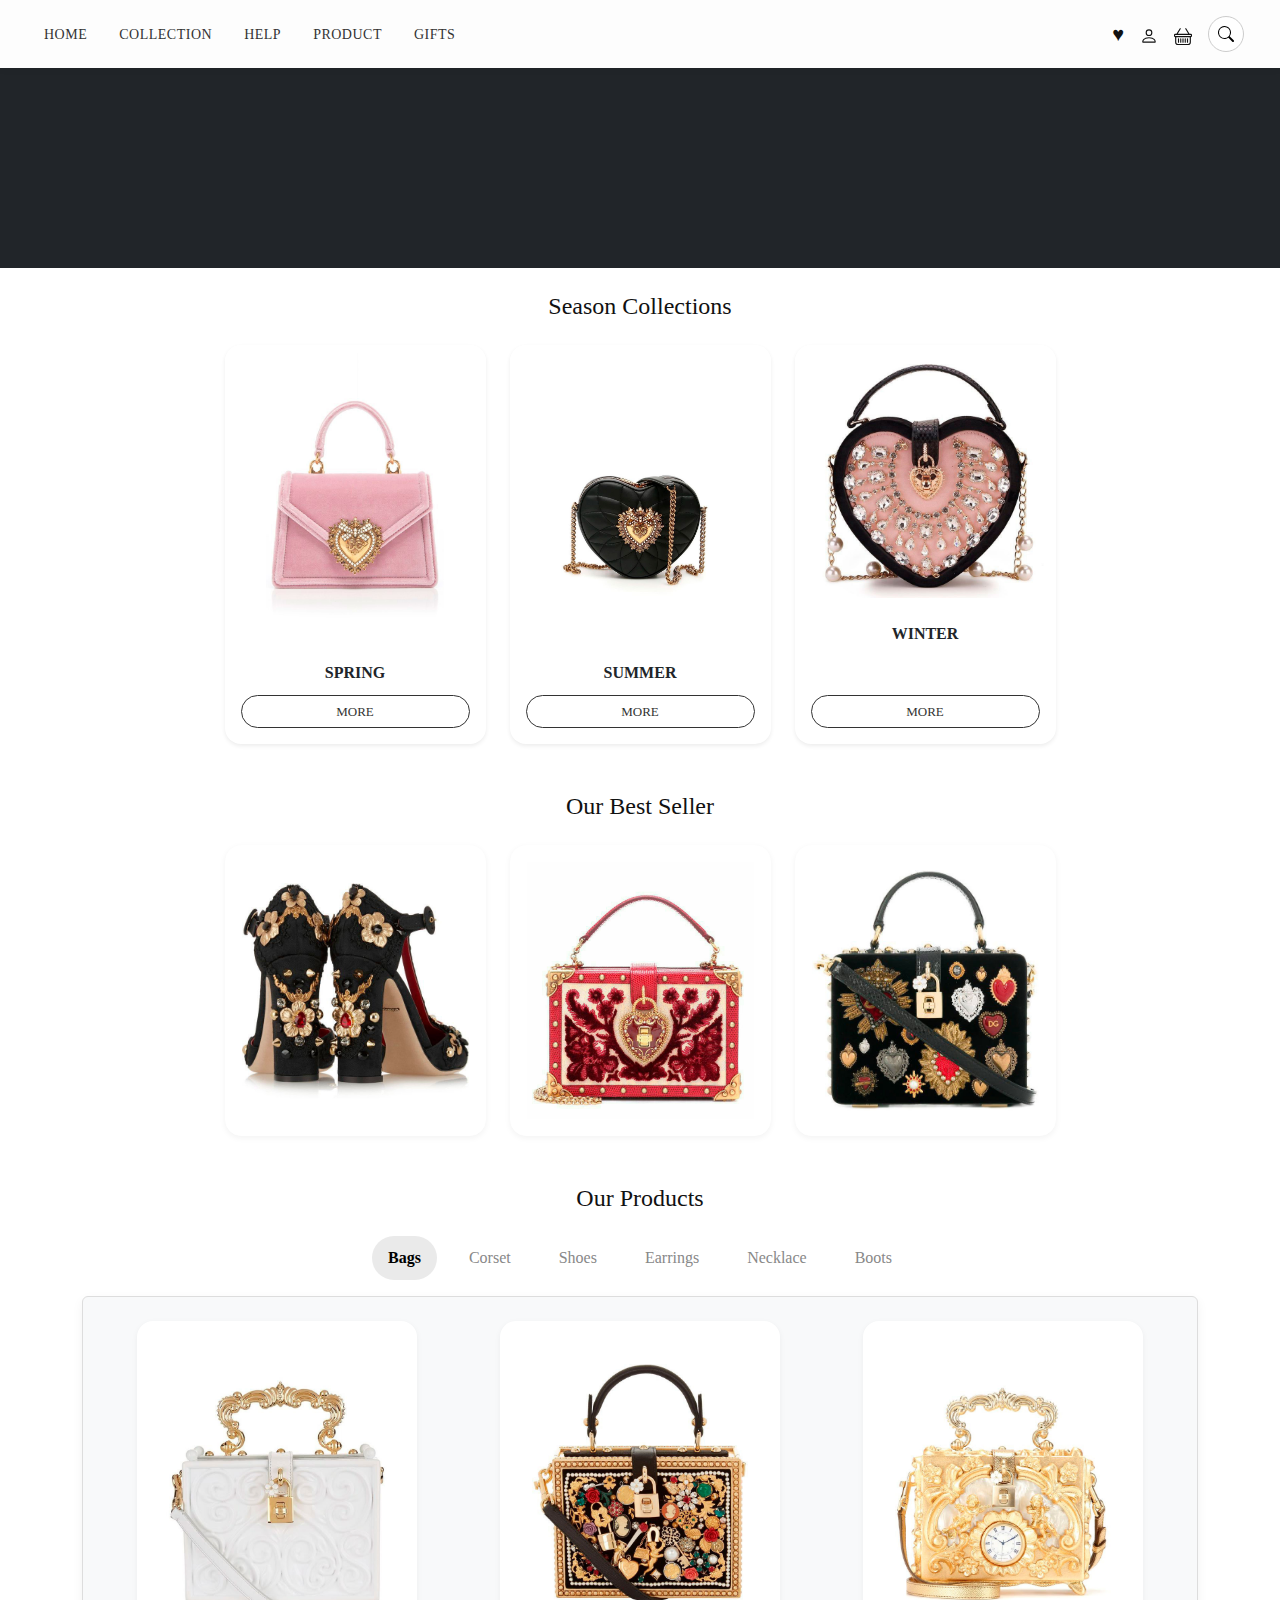
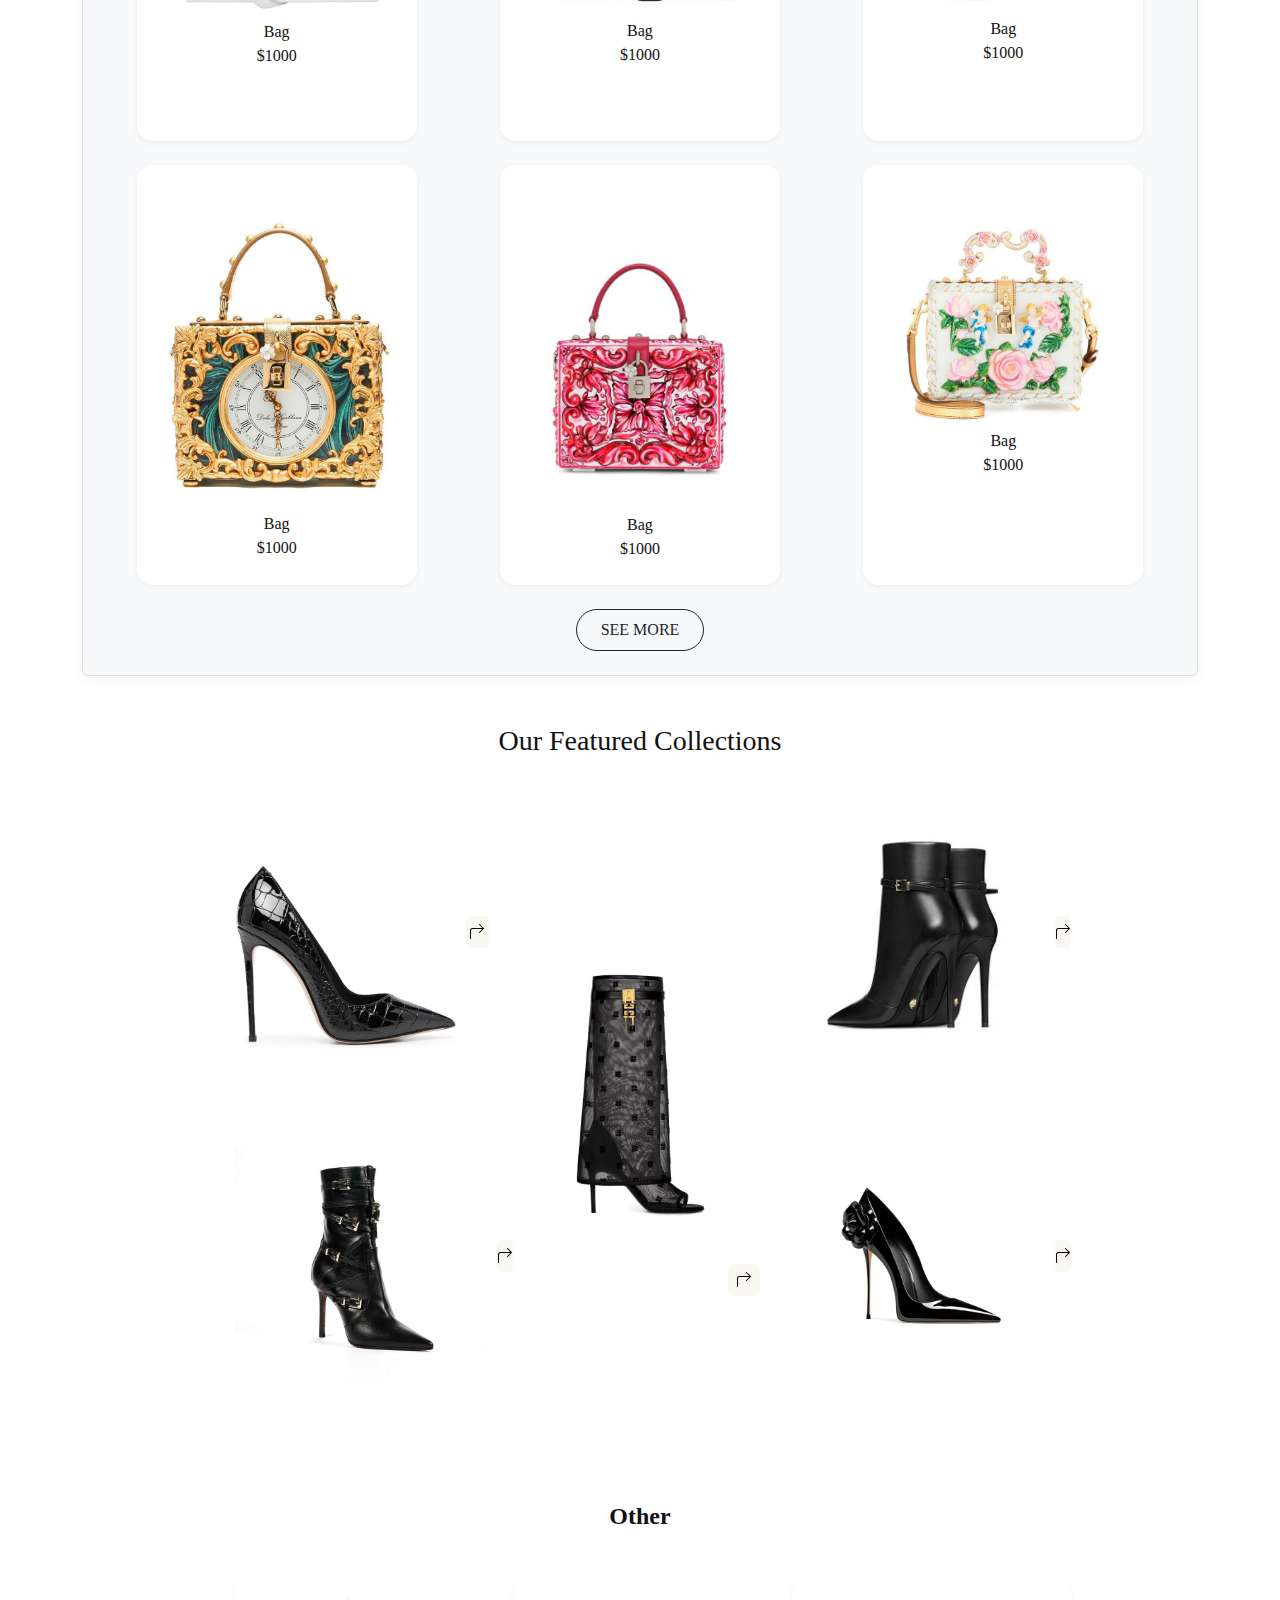
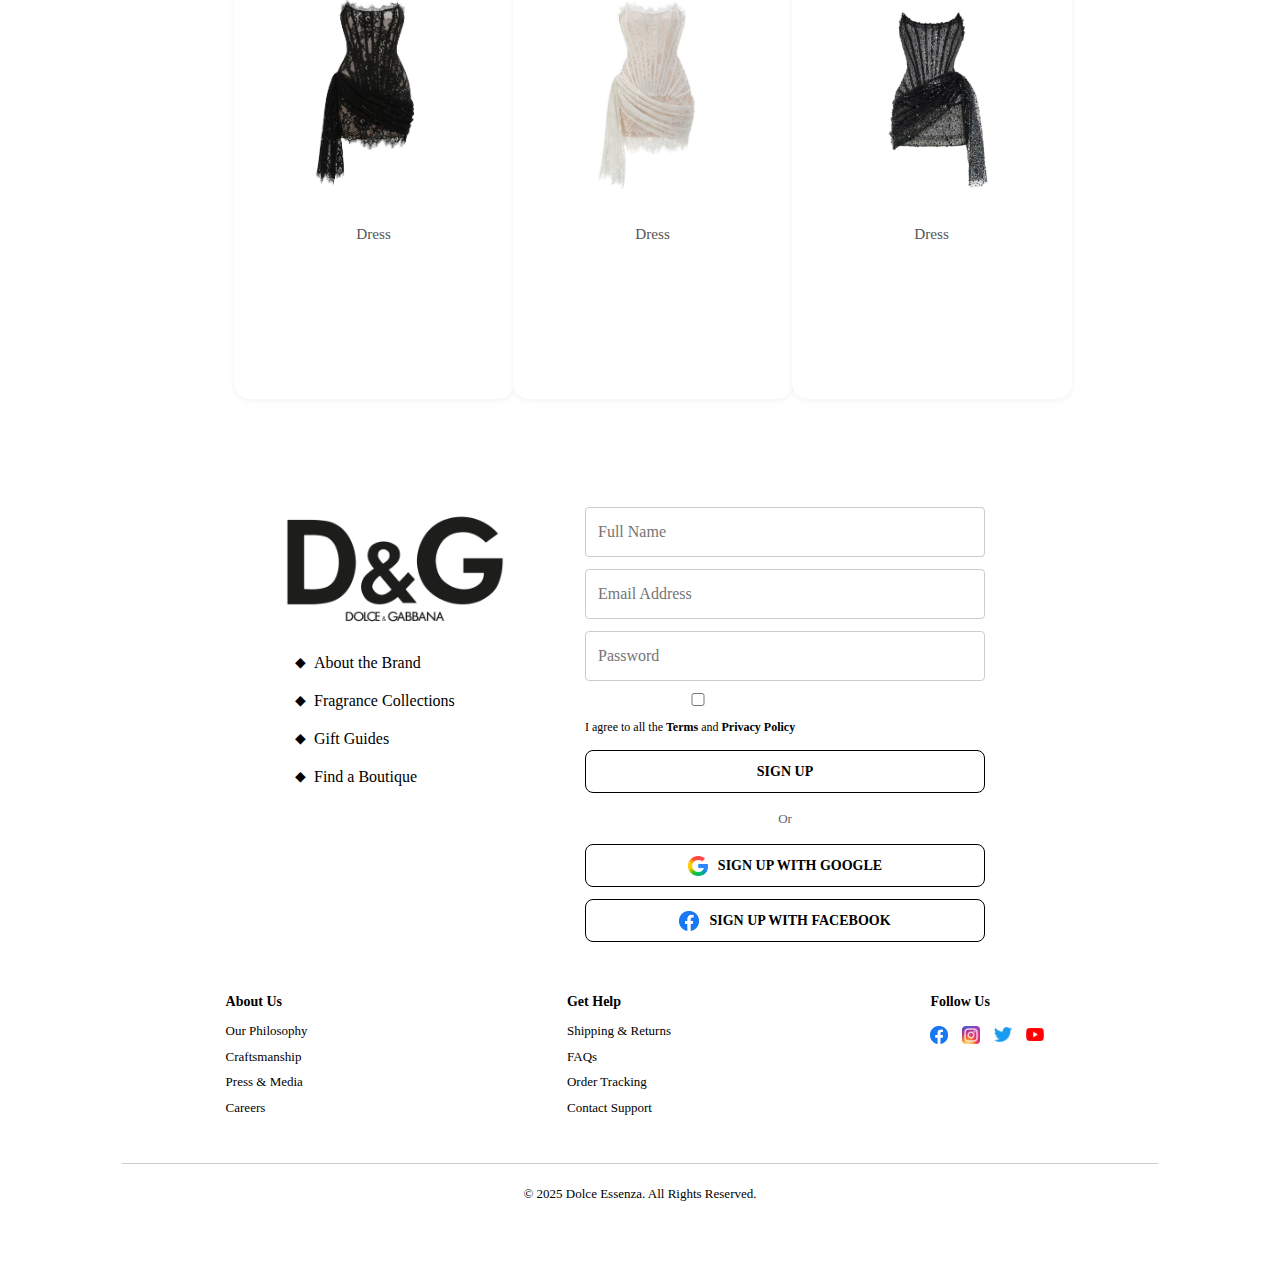
<file: index.html>
<!DOCTYPE html>
<html lang="en">
<head>
  <meta charset="UTF-8">
  <meta name="viewport" content="width=device-width, initial-scale=1.0">
  <title>Fashion Web</title>
  <link href="https://cdn.jsdelivr.net/npm/bootstrap@5.3.3/dist/css/bootstrap.min.css" rel="stylesheet">
   <link rel="stylesheet" href="styles\estilos.css" />
   <style>
    .footer-logo-img {
  width: 220px; /* Ajustalo según el diseño */
  display: block;
  margin-left: -10px; /* leve desplazamiento a la izquierda */
  
.product-card {
  width: 100%;
  max-width: 100%;
  text-align: center;
  background-color: yellow; /* solo para probar */
  padding: 10px;
  border-radius: 10px;
}

.product-card img {
  width: 100%;
  height: auto;
  object-fit: cover;
  display: block;
  margin: 0 auto;
}



}

   </style>
</head>
<body>
<nav class="navbar navbar-expand-lg elegant-navbar px-4 py-3">
  <div class="container-fluid">
    <a class="navbar-brand d-lg-none fw-bold text-dark" href="#">GIFTS</a>

    <button class="navbar-toggler" type="button" data-bs-toggle="collapse" data-bs-target="#mainNavbar" aria-controls="mainNavbar" aria-expanded="false" aria-label="Toggle navigation">
      <span class="navbar-toggler-icon"></span>
    </button>

    <div class="collapse navbar-collapse justify-content-between" id="mainNavbar">
      <!-- Enlaces de navegación -->
    <ul class="navbar-nav gap-3">
  <li class="nav-item">
    <a class="nav-link nav-item-link" href="index.html">HOME</a>
  </li>
  <li class="nav-item">
    <a class="nav-link nav-item-link" href="carrusel.html">COLLECTION</a>
  </li>
  <li class="nav-item">
    <a class="nav-link nav-item-link" href="contacto.html">HELP</a>
  </li>
  <li class="nav-item">
    <a class="nav-link nav-item-link" href="singleproduct.html">PRODUCT</a>
  </li>
  <li class="nav-item">
    <a class="nav-link nav-item-link" href="#">GIFTS</a>
  </li>
</ul>
      <!-- Íconos -->
      <div class="d-flex align-items-center gap-3 fs-5">
        <span>♥</span>
        <span>
          <svg xmlns="http://www.w3.org/2000/svg" width="18" height="18" fill="currentColor" class="bi bi-person" viewBox="0 0 16 16">
            <path d="M8 8a3 3 0 1 0 0-6 3 3 0 0 0 0 6m2-3a2 2 0 1 1-4 0 2 2 0 0 1 4 0m4 8c0 1-1 1-1 1H3s-1 0-1-1 1-4 6-4 6 3 6 4m-1-.004c-.001-.246-.154-.986-.832-1.664C11.516 10.68 10.289 10 8 10s-3.516.68-4.168 1.332c-.678.678-.83 1.418-.832 1.664z"/>
          </svg>
        </span>
        <span>
          <svg xmlns="http://www.w3.org/2000/svg" width="18" height="18" fill="currentColor" class="bi bi-basket" viewBox="0 0 16 16">
            <path d="M5.757 1.071a.5.5 0 0 1 .172.686L3.383 6h9.234L10.07 1.757a.5.5 0 1 1 .858-.514L13.783 6H15a1 1 0 0 1 1 1v1a1 1 0 0 1-1 1v4.5a2.5 2.5 0 0 1-2.5 2.5h-9A2.5 2.5 0 0 1 1 13.5V9a1 1 0 0 1-1-1V7a1 1 0 0 1 1-1h1.217L5.07 1.243a.5.5 0 0 1 .686-.172zM2 9v4.5A1.5 1.5 0 0 0 3.5 15h9a1.5 1.5 0 0 0 1.5-1.5V9zM1 7v1h14V7zm3 3a.5.5 0 0 1 .5.5v3a.5.5 0 0 1-1 0v-3A.5.5 0 0 1 4 10m2 0a.5.5 0 0 1 .5.5v3a.5.5 0 0 1-1 0v-3A.5.5 0 0 1 6 10m2 0a.5.5 0 0 1 .5.5v3a.5.5 0 0 1-1 0v-3A.5.5 0 0 1 8 10m2 0a.5.5 0 0 1 .5.5v3a.5.5 0 0 1-1 0v-3a.5.5 0 0 1 .5-.5m2 0a.5.5 0 0 1 .5.5v3a.5.5 0 0 1-1 0v-3a.5.5 0 0 1 .5-.5"/>
          </svg>
        </span>

        <!-- Buscador animado (NO SE TOCA) -->
        <div class="search-container d-flex align-items-center">
          <input type="text" class="search-input" placeholder="Search" />
          <span class="search-icon">
            <svg xmlns="http://www.w3.org/2000/svg" width="16" height="16" fill="currentColor"
              class="bi bi-search" viewBox="0 0 16 16">
              <path
                d="M11.742 10.344a6.5 6.5 0 1 0-1.397 1.398h-.001q.044.06.098.115l3.85 3.85a1 1 0 0 0 1.415-1.414l-3.85-3.85a1 1 0 0 0-.115-.1zM12 6.5a5.5 5.5 0 1 1-11 0 5.5 5.5 0 0 1 11 0" />
            </svg>
          </span>
        </div>
      </div>
    </div>
  </div>
</nav>

  <div class="bg-dark" style="height:200px;"></div>

 <section class="container py-4">
  <h4 class="section-title text-center mb-4">Season Collections</h4>
  <div class="row justify-content-center">
    <div class="col-10 col-sm-6 col-md-4 col-lg-3 d-flex">
      <div class="card text-center shadow-sm border-0 h-100 w-100">
        <img src="img-home/1.jpg" class="card-img-top fixed-img" alt="Spring">
        <div class="card-body d-flex flex-column justify-content-between">
          <p class="card-title fw-bold">SPRING</p>
          <button class="btn btn-outline-dark btn-sm">MORE</button>
        </div>
      </div>
    </div>
    <div class="col-10 col-sm-6 col-md-4 col-lg-3 d-flex">
      <div class="card text-center shadow-sm border-0 h-100 w-100">
        <img src="img-home/2.jpg" class="card-img-top fixed-img" alt="Summer">
        <div class="card-body d-flex flex-column justify-content-between">
          <p class="card-title fw-bold">SUMMER</p>
          <button class="btn btn-outline-dark btn-sm">MORE</button>
        </div>
      </div>
    </div>
    <div class="col-10 col-sm-6 col-md-4 col-lg-3 d-flex">
      <div class="card text-center shadow-sm border-0 h-100 w-100">
        <img src="img-home/3.jpg" class="card-img-top fixed-img" alt="Winter">
        <div class="card-body d-flex flex-column justify-content-between">
          <p class="card-title fw-bold">WINTER</p>
          <button class="btn btn-outline-dark btn-sm">MORE</button>
        </div>
      </div>
    </div>
  </div>
</section>

<section class="container py-4">
  <h4 class="section-title text-center mb-4">Our Best Seller</h4>
  <div class="row justify-content-center">
    <div class="col-10 col-sm-6 col-md-4 col-lg-3 d-flex">
      <div class="card best-seller-card w-100 text-center">
        <img src="img-home\4.jpg" alt="Producto 1" class="best-img" />
      </div>
    </div>
    <div class="col-10 col-sm-6 col-md-4 col-lg-3 d-flex">
      <div class="card best-seller-card w-100 text-center">
        <img src="img-home\5.jpg" alt="Producto 2" class="best-img" />
      </div>
    </div>
    <div class="col-10 col-sm-6 col-md-4 col-lg-3 d-flex">
      <div class="card best-seller-card w-100 text-center">
        <img src="img-home\6.jpg" alt="Producto 3" class="best-img" />
      </div>
    </div>
  </div>
</section>





<section class="container py-4">
  <h4 class="section-title text-center mb-4">Our Products</h4>

  <!-- Tabs -->
  <ul class="nav nav-tabs justify-content-center" id="myTab" role="tablist">
    <li class="nav-item" role="presentation">
      <button class="nav-link active" id="top-tab" data-bs-toggle="tab" data-bs-target="#top" type="button" role="tab">Bags</button>
    </li>
    <li class="nav-item" role="presentation">
      <button class="nav-link" data-bs-toggle="tab" data-bs-target="#bottom" type="button" role="tab">Corset</button>
    </li>
    <li class="nav-item" role="presentation">
      <button class="nav-link" data-bs-toggle="tab" data-bs-target="#dress" type="button" role="tab">Shoes</button>
    </li>
    <li class="nav-item" role="presentation">
      <button class="nav-link" data-bs-toggle="tab" data-bs-target="#set" type="button" role="tab">Earrings</button>
    </li>
    <li class="nav-item" role="presentation">
      <button class="nav-link" data-bs-toggle="tab" data-bs-target="#knit" type="button" role="tab">Necklace</button>
    </li>
    <li class="nav-item" role="presentation">
      <button class="nav-link" data-bs-toggle="tab" data-bs-target="#outer" type="button" role="tab">Boots</button>
    </li>
  </ul>



  <!-- Tab content -->
  <div class="tab-content py-4 bg-light rounded">

    <!-- Template para cada categoría -->
    <div class="tab-pane fade show active" id="top" role="tabpanel">
      <div class="row row-cols-1 row-cols-md-2 row-cols-lg-3 g-4">

       
        <!-- 6 product cards -->
        <div class="col">
          <div class="product-card">
            
            <img src="img-home\9.jpg" alt="">
            <p class="learn">Bag<br>$1000</p>
          
        </div>
      </div>
        <div class="col">
          <div class="product-card">
           
            <img src="img-home\8.jpg" alt="">
            <p class="learn">Bag<br>$1000</p>
          </div>
          
        </div>
        <div class="col">
          <div class="product-card">
           
            <img src="img-home\10.jpg" alt="">
            <p class="learn">Bag<br>$1000</p>
          </div>
          
        </div>
        <div class="col">
          <div class="product-card">
             
            <img src="img-home\11.jpg" alt="">
            <p class="learn">Bag<br>$1000</p>
          
          </div>
        </div>
        <div class="col">
          <div class="product-card">
            
            <img src="img-home\12.jpg" alt="">
            <p class="learn">Bag<br>$1000</p>
          
          </div>
        </div>
        <div class="col">
          <div class="product-card">
            
            <img src="img-home\13.jpg" alt="">
            <p class="learn">Bag<br>$1000</p>
          </div>
          
        </div>
      </div>
          
    <div class="text-center mt-4">
      <button class="btn btn-outline-dark rounded-pill px-4 py-2">SEE MORE</button>
    </div>

    </div>

    <div class="tab-pane fade" id="bottom" role="tabpanel">
      <div class="row row-cols-1 row-cols-md-2 row-cols-lg-3 g-4">

        <div class="col">
          <div class="product-card">
            <img src="img-home\14.jpg" alt="">
            <p class="learn">Corset<br>$1000</p>
          </div>
        </div>
        <div class="col">
          <div class="product-card">
            <img src="img-home\15.jpg" alt="">
            <p class="learn">Corset<br>$1000</p>
          </div>
        </div>
        <div class="col">
          <div class="product-card">
            <img src="img-home\16.jpg" alt="">
            <p class="learn">Corset<br>$1000</p>
          </div>
        </div>
        <div class="col">
          <div class="product-card">
            <img src="img-home\17.jpg" alt="">
            <p class="learn">Corset<br>$1000</p>
          </div>
        </div>
        <div class="col">
          <div class="product-card">
            <img src="img-home\18.jpg" alt="">
            <p class="learn">Corset<br>$1000</p>
          </div>
        </div>
        <div class="col"><div class="product-card">
          <img src="img-home\19.jpg" alt="">
          <p class="learn">Corset<br>$1000</p>
        </div>
      </div>
      </div>
         
    <div class="text-center mt-4">
      <button class="btn btn-outline-dark rounded-pill px-4 py-2">SEE MORE</button>
    </div>

    </div>

    <div class="tab-pane fade" id="dress" role="tabpanel">
      <div class="row row-cols-1 row-cols-md-2 row-cols-lg-3 g-4">

        <div class="col">
          <div class="product-card">
            <img src="img-home\20.jpg" alt="">
            <p class="learn">Shoes<br>$1000</p>
          </div>
        </div>
        <div class="col">
          <div class="product-card">
            <img src="img-home\21.jpg" alt="">
            <p class="learn">Shoes<br>$1000</p>
          </div>
        </div>
        <div class="col">
          <div class="product-card">
            <img src="img-home\22.jpg" alt="">
            <p class="learn">Shoes<br>$1000</p>
          </div>
        </div>
        <div class="col">
          <div class="product-card">
            <img src="img-home\23.jpg" alt="">
            <p class="learn">Shoes<br>$1000</p>
          </div>
        </div>
        <div class="col"><div class="product-card">
          <img src="img-home\24.jpg" alt="">
          <p class="learn">Shoes<br>$1000</p>
        </div>
      </div>
        <div class="col">
          <div class="product-card">
            <img src="img-home\25.jpg" alt="">
            <p class="learn">Shoes<br>$1000</p>
          </div>
        </div>
      </div>
         
    <div class="text-center mt-4">
      <button class="btn btn-outline-dark rounded-pill px-4 py-2">SEE MORE</button>
    </div>

    </div>


    <div class="tab-pane fade" id="set" role="tabpanel">
      <div class="row row-cols-1 row-cols-md-2 row-cols-lg-3 g-4">

        <div class="col">
          <div class="product-card">
            <img src="img-home\26.jpg" alt="">
            <p class="learn">Earrings<br>$1000</p>
          </div>
        </div>
        <div class="col">
          <div class="product-card">
            <img src="img-home\27.jpg" alt="">
            <p class="learn">Earrings<br>$000</p>
          </div>
        </div>
        <div class="col">
          <div class="product-card">
            <img src="img-home\28.jpg" alt="">
            <p class="learn">Earrings<br>$000</p>
          </div>
        </div>
        <div class="col">
          <div class="product-card">
            <img src="img-home\29.jpg" alt="">
            <p class="learn">Earrings<br>$000</p>
          </div>
        </div>
        <div class="col">
          <div class="product-card">
            <img src="img-home\30.jpg" alt="">
            <p class="learn">Earrings<br>$000</p>
          </div>
        </div>
        <div class="col">
          <div class="product-card">
            <img src="img-home\31.jpg" alt="">
            <p class="learn">Earrings<br>$000</p>
          </div>
        </div>
      </div>
         
    <div class="text-center mt-4">
      <button class="btn btn-outline-dark rounded-pill px-4 py-2">SEE MORE</button>
    </div>

    </div>

    <div class="tab-pane fade" id="knit" role="tabpanel">
      <div class="row row-cols-1 row-cols-md-2 row-cols-lg-3 g-4">
        <div class="col">
          <div class="product-card">
            <img src="img-home\32.jpg" alt="">
            <p class="learn">Necklace<br>$1000</p>
          </div>
        </div>
        <div class="col">
          <div class="product-card">
            <img src="img-home\33.jpg" alt="">
            <p class="learn">Necklace<br>$1000</p>
          </div>
        </div>
        <div class="col">
          <div class="product-card">
            <img src="img-home\34.jpg" alt="">
            <p class="learn">Necklace<br>$1000</p>
          </div>
        </div>
        <div class="col">
          <div class="product-card">
            <img src="img-home\35.jpg" alt="">
            <p class="learn">Necklace<br>$1000</p>
          </div>
        </div>
        <div class="col">
          <div class="product-card">
            <img src="img-home\36.jpg" alt="">
            <p class="learn">Necklace<br>$1000</p>
          </div>
        </div>
        <div class="col">
          <div class="product-card">
            <img src="img-home\37.jpg" alt="">
            <p class="learn">Necklace<br>$1000</p>
          </div>
        </div>
      </div>
         
    <div class="text-center mt-4">
      <button class="btn btn-outline-dark rounded-pill px-4 py-2">SEE MORE</button>
    </div>

    </div>

    <div class="tab-pane fade" id="outer" role="tabpanel">
      <div class="row row-cols-1 row-cols-md-2 row-cols-lg-3 g-4">

        <div class="col">
          <div class="product-card">
            <img src="img-home\38.jpg" alt="">
            <p class="learn">Boots<br>$1000</p>
          </div>
        </div>
        <div class="col">
          <div class="product-card">
            <img src="img-home\41.jpg" alt="">
            <p class="learn">Boots<br>$1000</p>
          </div>
        </div>
        <div class="col">
          <div class="product-card">
            <img src="img-home\39.jpg" alt="">
            <p class="learn">Boots<br>$1000</p>
          </div>
        </div>
        <div class="col">
          <div class="product-card">
            <img src="img-home\40.jpg" alt="">
            <p class="learn">Boots<br>$1000</p>
          </div>
        </div>
        <div class="col">
          <div class="product-card">
            <img src="img-home\42.jpg" alt="">
            <p class="learn">Boots<br>$1000</p>
          </div>
        </div>
        <div class="col">
          <div class="product-card">
            <img src="img-home\43.jpg" alt="">
            <p class="learn">Boots<br>$1000</p>
          </div>
        </div>
      </div>
         
    <div class="text-center mt-4">
      <button class="btn btn-outline-dark rounded-pill px-4 py-2">SEE MORE</button>
    </div>
    </div>
  </div>


<section class="container py-5">
  <h3 class="text-center mb-4 section-title">Our Featured Collections</h3>

  <div class="row justify-content-center align-items-center g-4">

    <!-- Columna izquierda -->
    <div class="col-12 col-md-3 d-flex flex-column justify-content-between gap-4">
      <div class="d-flex align-items-center gap-2">
        <img src="img-home\48.jpg" alt="Collection 1" class="img-fluid rounded side-img flex-grow-1">
        <button class="arrow-btn">
          <svg xmlns="http://www.w3.org/2000/svg" width="16" height="16" fill="currentColor"
            class="bi bi-arrow-90deg-right" viewBox="0 0 16 16">
            <path fill-rule="evenodd"
              d="M14.854 4.854a.5.5 0 0 0 0-.708l-4-4a.5.5 0 0 0-.708.708L13.293 4H3.5A2.5 2.5 0 0 0 1 6.5v8a.5.5 0 0 0 1 0v-8A1.5 1.5 0 0 1 3.5 5h9.793l-3.147 3.146a.5.5 0 0 0 .708.708z" />
          </svg>
        </button>
      </div>
      <div class="d-flex align-items-center gap-2">
        <img src="img-home\47.jpg" alt="Collection 2" class="img-fluid rounded side-img flex-grow-1">
        <button class="arrow-btn">
          <svg xmlns="http://www.w3.org/2000/svg" width="16" height="16" fill="currentColor"
            class="bi bi-arrow-90deg-right" viewBox="0 0 16 16">
            <path fill-rule="evenodd"
              d="M14.854 4.854a.5.5 0 0 0 0-.708l-4-4a.5.5 0 0 0-.708.708L13.293 4H3.5A2.5 2.5 0 0 0 1 6.5v8a.5.5 0 0 0 1 0v-8A1.5 1.5 0 0 1 3.5 5h9.793l-3.147 3.146a.5.5 0 0 0 .708.708z" />
          </svg>
        </button>
      </div>
    </div>

    <!-- Imagen central -->
    <div class="col-12 col-md-3 d-flex justify-content-center align-items-center">
      <div class="position-relative">
        <img src="img-home\44.jpg" alt="Main Collection" class="img-fluid rounded center-img">
        <button class="arrow-btn position-absolute bottom-0 end-0 m-2">
          <svg xmlns="http://www.w3.org/2000/svg" width="16" height="16" fill="currentColor"
            class="bi bi-arrow-90deg-right" viewBox="0 0 16 16">
            <path fill-rule="evenodd"
              d="M14.854 4.854a.5.5 0 0 0 0-.708l-4-4a.5.5 0 0 0-.708.708L13.293 4H3.5A2.5 2.5 0 0 0 1 6.5v8a.5.5 0 0 0 1 0v-8A1.5 1.5 0 0 1 3.5 5h9.793l-3.147 3.146a.5.5 0 0 0 .708.708z" />
          </svg>
        </button>
      </div>
    </div>

    <!-- Columna derecha -->
    <div class="col-12 col-md-3 d-flex flex-column justify-content-between gap-4">
      <div class="d-flex align-items-center gap-2">
        <img src="img-home\45.jpg" alt="Collection 4" class="img-fluid rounded side-img flex-grow-1">
        <button class="arrow-btn">
          <svg xmlns="http://www.w3.org/2000/svg" width="16" height="16" fill="currentColor"
            class="bi bi-arrow-90deg-right" viewBox="0 0 16 16">
            <path fill-rule="evenodd"
              d="M14.854 4.854a.5.5 0 0 0 0-.708l-4-4a.5.5 0 0 0-.708.708L13.293 4H3.5A2.5 2.5 0 0 0 1 6.5v8a.5.5 0 0 0 1 0v-8A1.5 1.5 0 0 1 3.5 5h9.793l-3.147 3.146a.5.5 0 0 0 .708.708z" />
          </svg>
        </button>
      </div>
      <div class="d-flex align-items-center gap-2">
        <img src="img-home\46.jpg" alt="Collection 5" class="img-fluid rounded side-img flex-grow-1">
        <button class="arrow-btn">
          <svg xmlns="http://www.w3.org/2000/svg" width="16" height="16" fill="currentColor"
            class="bi bi-arrow-90deg-right" viewBox="0 0 16 16">
            <path fill-rule="evenodd"
              d="M14.854 4.854a.5.5 0 0 0 0-.708l-4-4a.5.5 0 0 0-.708.708L13.293 4H3.5A2.5 2.5 0 0 0 1 6.5v8a.5.5 0 0 0 1 0v-8A1.5 1.5 0 0 1 3.5 5h9.793l-3.147 3.146a.5.5 0 0 0 .708.708z" />
          </svg>
        </button>
      </div>
    </div>

  </div>
</section>

<section class="container pb-5">
  <h4 class="text-center my-5 fw-bold">Other</h4>

  <div class="row justify-content-center g-4">
    <!-- Producto 1 -->
    <div class="col-10 col-sm-6 col-md-4 col-lg-3">
      <div class="product-card">
        <div class="image">
          <img src="img-home/49.jpg" alt="Other 1" class="img-fluid">
        </div>
        <div class="info mt-2">
          <p>Dress</p>
        </div>
      </div>
    </div>

    <!-- Producto 2 -->
    <div class="col-10 col-sm-6 col-md-4 col-lg-3">
      <div class="product-card">
        <div class="image">
          <img src="img-home/50.jpg" alt="Other 2" class="img-fluid">
        </div>
        <div class="info mt-2">
          <p>Dress</p>
        </div>
      </div>
    </div>

    <!-- Producto 3 -->
    <div class="col-10 col-sm-6 col-md-4 col-lg-3">
      <div class="product-card">
        <div class="image">
          <img src="img-home/51.jpg" alt="Other 3" class="img-fluid">
        </div>
        <div class="info mt-2">
          <p>Dress</p>
        </div>
      </div>
    </div>
  </div>
</section>

<footer class="custom-footer">
  <div class="footer-content">
    <div class="footer-left">
      <h2>
        <img src="img\logo-Dolce-and-Gabbana.png" alt="Dolce gabbana logo" class="footer-logo-img" />
      </h2>
      <ul>
        <li>About the Brand</li>
        <li>Fragrance Collections</li>
        <li>Gift Guides</li>
        <li>Find a Boutique</li>
      </ul>
    </div>

    <div class="footer-right">
      <form>
        <input type="text" placeholder="Full Name" required />
        <input type="email" placeholder="Email Address" required />
        <input type="password" placeholder="Password" required />
        
        <label class="terms">
          <input type="checkbox" required /> I agree to all the <a href="#">Terms</a> and <a href="#">Privacy Policy</a>
        </label>

        <button type="submit" class="main-signup">SIGN UP</button>
        <div class="or-divider">Or</div>
        <button type="button" class="social-btn google">
          <img src="img/google.png" alt="Google" /> SIGN UP WITH GOOGLE
        </button>
        <button type="button" class="social-btn facebook">
          <img src="img/facebook.png" alt="Facebook" /> SIGN UP WITH FACEBOOK
        </button>
      </form>
    </div>
  </div>

  <div class="footer-links">
    <div>
      <h5>About Us</h5>
      <ul>
        <li>Our Philosophy</li>
        <li>Craftsmanship</li>
        <li>Press & Media</li>
        <li>Careers</li>
      </ul>
    </div>
    <div>
      <h5>Get Help</h5>
      <ul>
        <li>Shipping & Returns</li>
        <li>FAQs</li>
        <li>Order Tracking</li>
        <li>Contact Support</li>
      </ul>
    </div>
    <div>
      <h5>Follow Us</h5>
      <div class="social-icons">
        <img src="img/facebook.png" alt="Facebook" />
        <img src="img/instagram.webp" alt="Instagram" />
        <img src="img/twitter.png" alt="Twitter" />
        <img src="img/youtube.png" alt="YouTube" />
      </div>
    </div>
  </div>

  <div class="footer-bottom">
    <p>© 2025 Dolce Essenza. All Rights Reserved.</p>
  </div>
</footer>


  <script src="https://cdn.jsdelivr.net/npm/bootstrap@5.3.3/dist/js/bootstrap.bundle.min.js"></script>
</body>
</html>
</file>
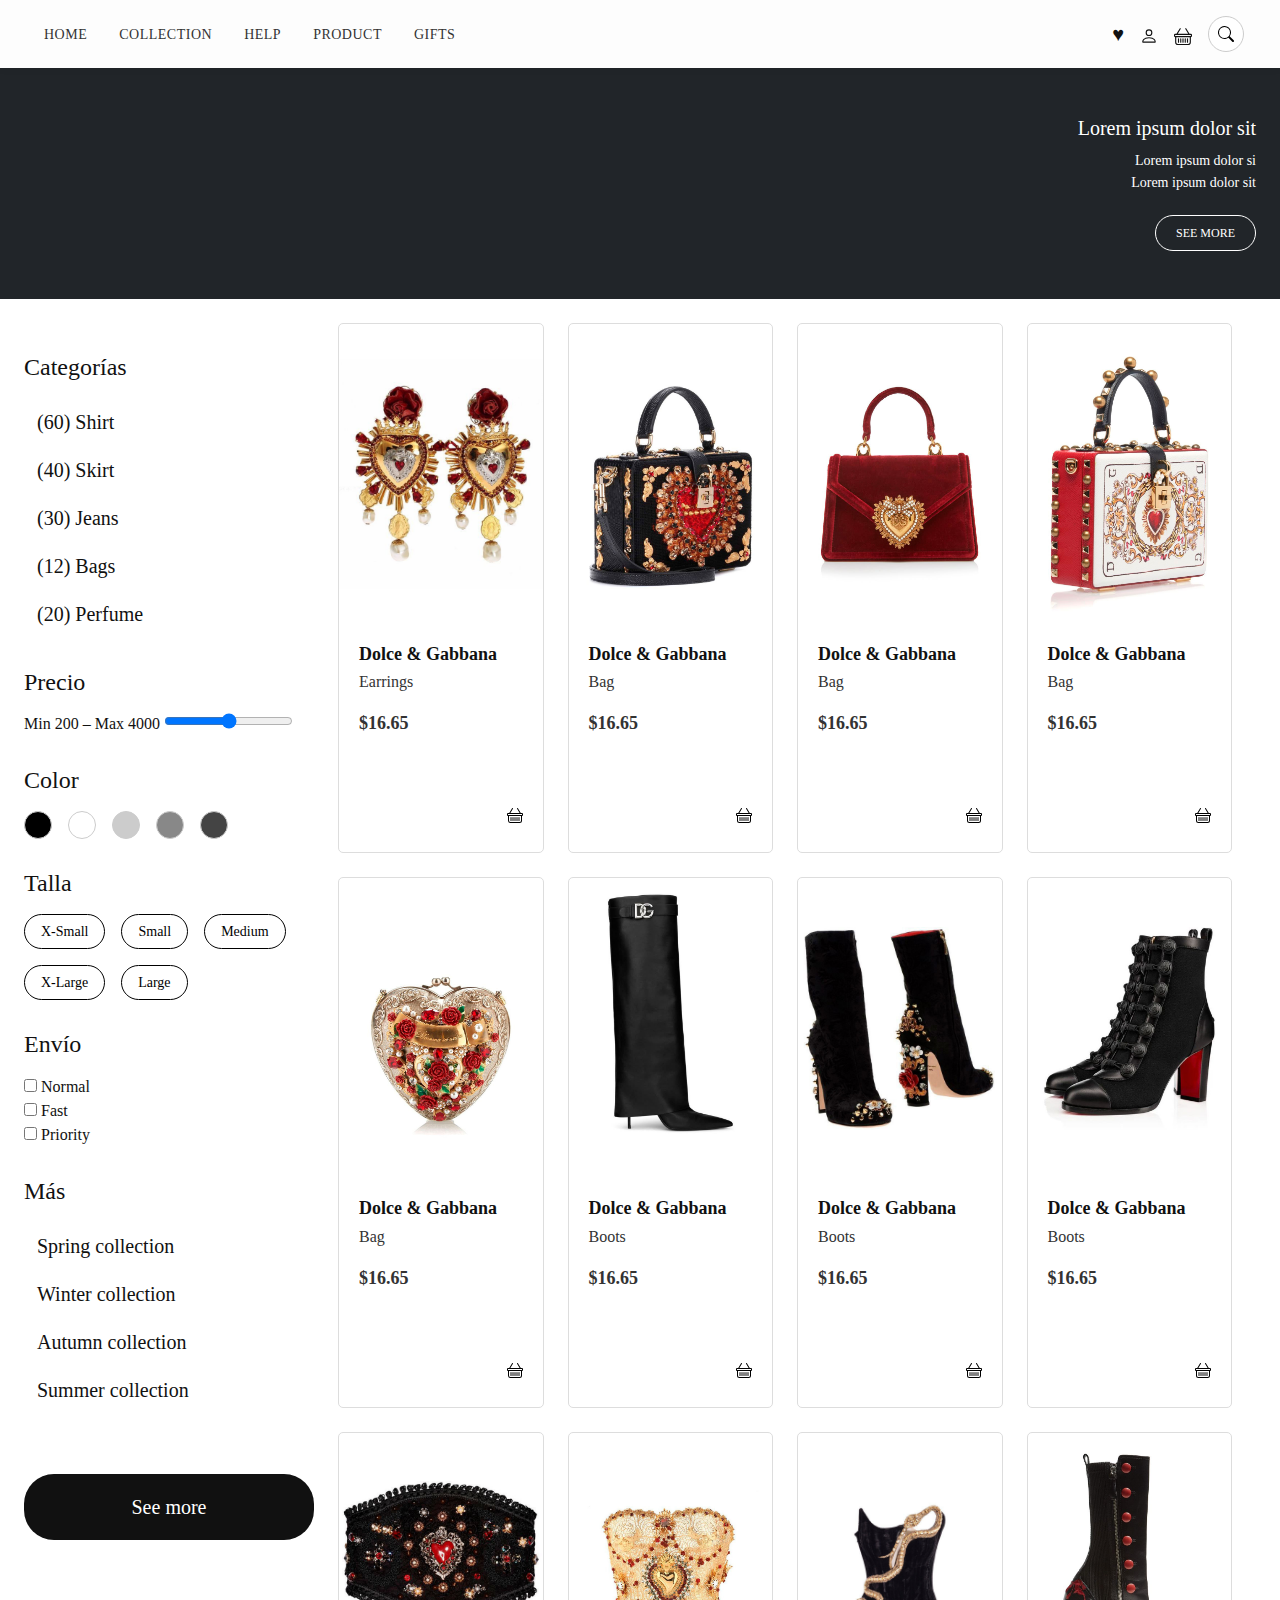
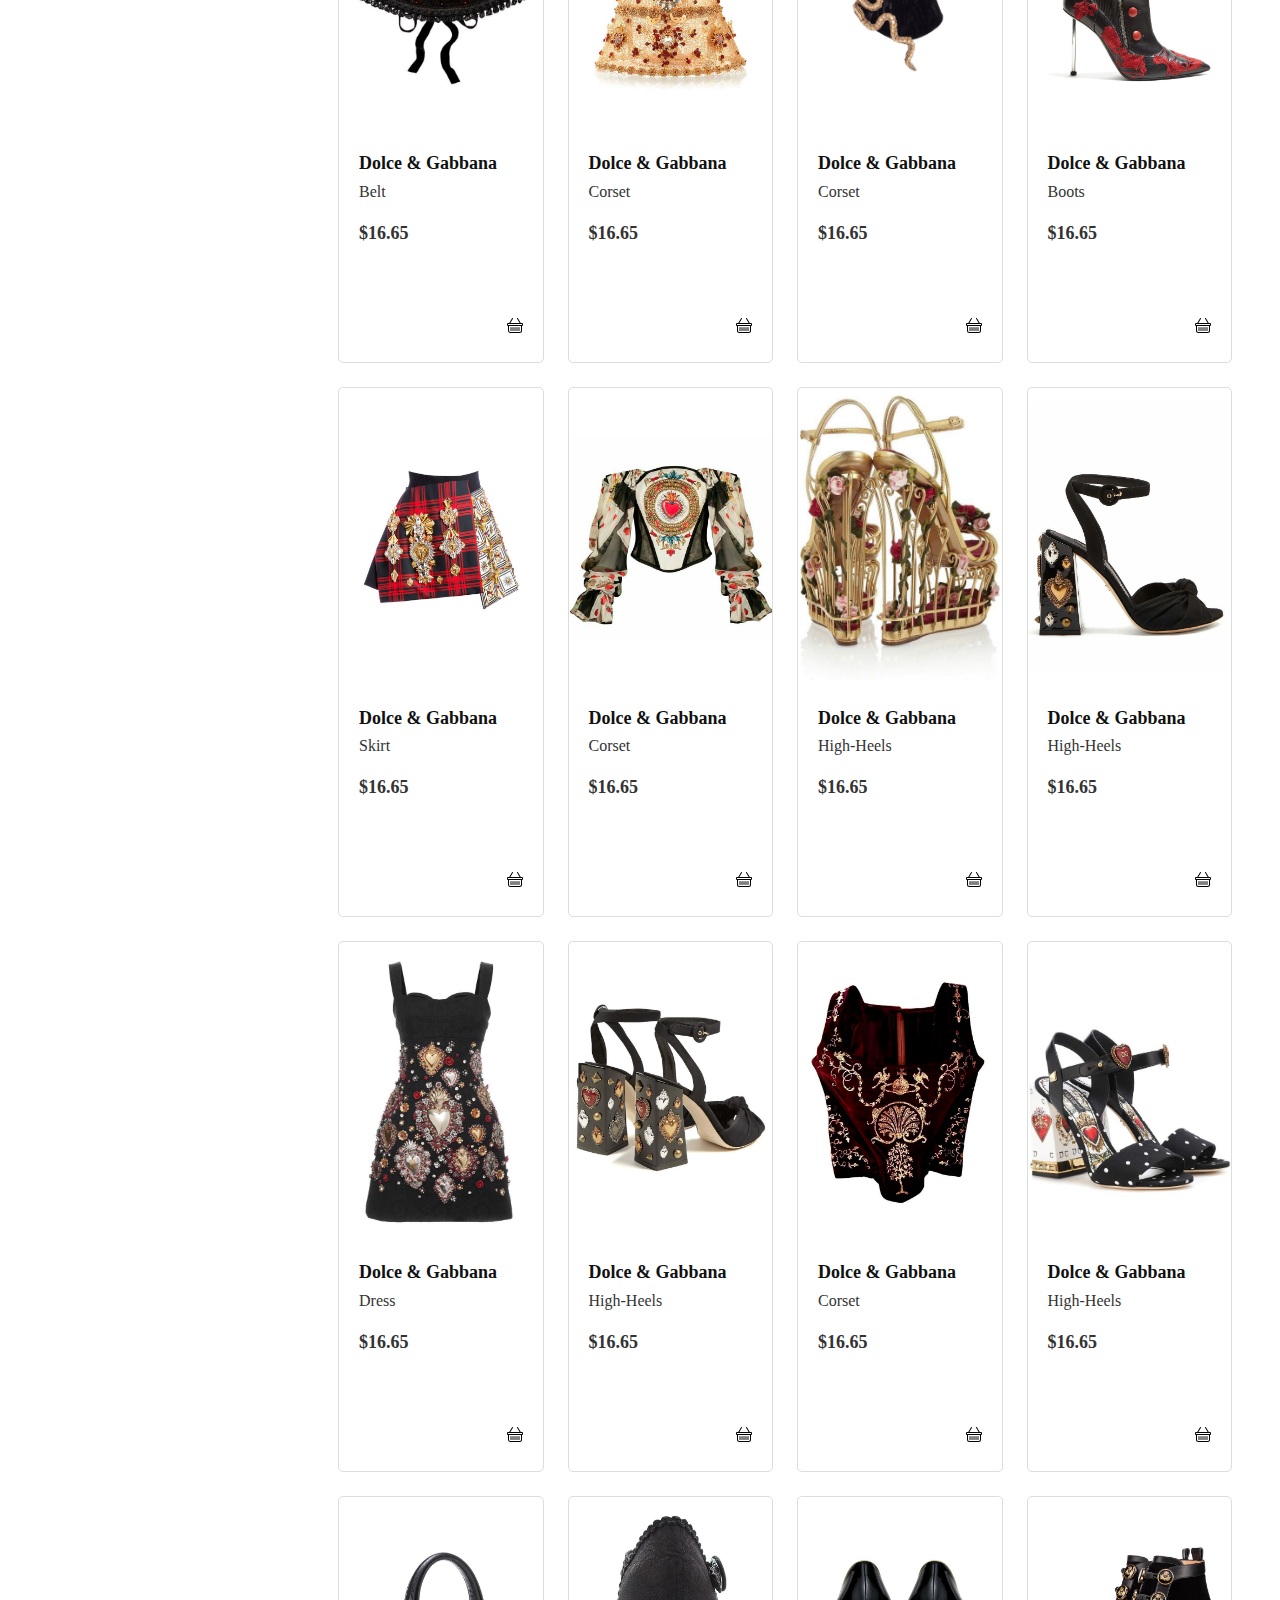
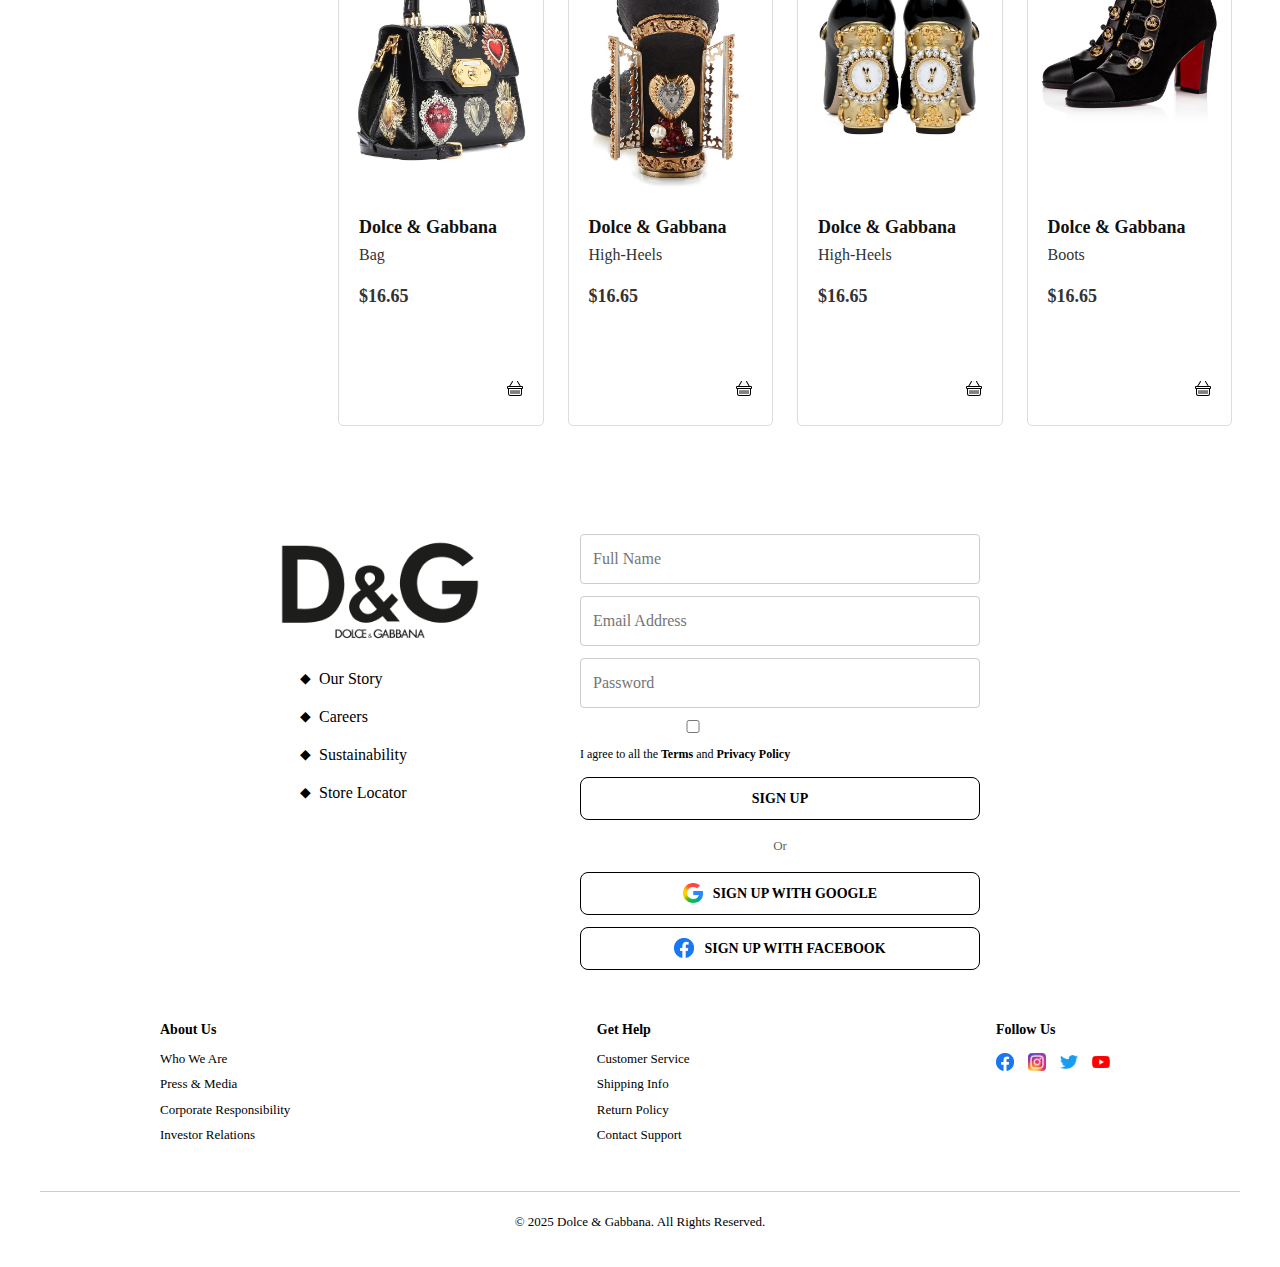
<file: carrusel.html>
<!DOCTYPE html>
<html lang="en">
  <head>
    <meta charset="utf-8" />
    <meta name="viewport" content="width=device-width, initial-scale=1" />
    <title>Catálogo</title>
    <link
      href="https://cdn.jsdelivr.net/npm/bootstrap@5.3.7/dist/css/bootstrap.min.css" rel="stylesheet"/>
    <link rel="stylesheet" href="styles/styles.css" />
<style>
  .footer-left h2 {
  display: flex;
  align-items: center;
  gap: 10px;
}

.footer-logo-img {
  width: 50px; /* ajustalo según tu diseño */
  transform: translateX(-5px); /* corre un poco a la izquierda */
}
.footer-logo-img {
  width: 200px;
  height: auto;
  transform: translateX(-20px);
}

.footer-left h2 {
  display: flex;
  align-items: center;
  gap: 20px;
  flex-wrap: wrap; /* para que el texto baje si no entra al lado */
}


</style>
  </head>


  <body>

   <nav class="navbar navbar-expand-lg elegant-navbar px-4 py-3">
  <div class="container-fluid">
    <a class="navbar-brand d-lg-none fw-bold text-dark" href="#">GIFTS</a>

    <button class="navbar-toggler" type="button" data-bs-toggle="collapse" data-bs-target="#mainNavbar" aria-controls="mainNavbar" aria-expanded="false" aria-label="Toggle navigation">
      <span class="navbar-toggler-icon"></span>
    </button>

    <div class="collapse navbar-collapse justify-content-between" id="mainNavbar">

    <ul class="navbar-nav gap-3">
  <li class="nav-item">
    <a class="nav-link nav-item-link" href="index.html">HOME</a>
  </li>
  <li class="nav-item">
    <a class="nav-link nav-item-link" href="carrusel.html">COLLECTION</a>
  </li>
  <li class="nav-item">
    <a class="nav-link nav-item-link" href="contacto.html">HELP</a>
  </li>
  <li class="nav-item">
    <a class="nav-link nav-item-link" href="singleproduct.html">PRODUCT</a>
  </li>
  <li class="nav-item">
    <a class="nav-link nav-item-link" href="#">GIFTS</a>
  </li>
</ul>

      <!-- Íconos -->
      <div class="d-flex align-items-center gap-3 fs-5">
        <span>♥</span>
        <span>
          <svg xmlns="http://www.w3.org/2000/svg" width="18" height="18" fill="currentColor" class="bi bi-person" viewBox="0 0 16 16">
            <path d="M8 8a3 3 0 1 0 0-6 3 3 0 0 0 0 6m2-3a2 2 0 1 1-4 0 2 2 0 0 1 4 0m4 8c0 1-1 1-1 1H3s-1 0-1-1 1-4 6-4 6 3 6 4m-1-.004c-.001-.246-.154-.986-.832-1.664C11.516 10.68 10.289 10 8 10s-3.516.68-4.168 1.332c-.678.678-.83 1.418-.832 1.664z"/>
          </svg>
        </span>
        <span>
          <svg xmlns="http://www.w3.org/2000/svg" width="18" height="18" fill="currentColor" class="bi bi-basket" viewBox="0 0 16 16">
            <path d="M5.757 1.071a.5.5 0 0 1 .172.686L3.383 6h9.234L10.07 1.757a.5.5 0 1 1 .858-.514L13.783 6H15a1 1 0 0 1 1 1v1a1 1 0 0 1-1 1v4.5a2.5 2.5 0 0 1-2.5 2.5h-9A2.5 2.5 0 0 1 1 13.5V9a1 1 0 0 1-1-1V7a1 1 0 0 1 1-1h1.217L5.07 1.243a.5.5 0 0 1 .686-.172zM2 9v4.5A1.5 1.5 0 0 0 3.5 15h9a1.5 1.5 0 0 0 1.5-1.5V9zM1 7v1h14V7zm3 3a.5.5 0 0 1 .5.5v3a.5.5 0 0 1-1 0v-3A.5.5 0 0 1 4 10m2 0a.5.5 0 0 1 .5.5v3a.5.5 0 0 1-1 0v-3A.5.5 0 0 1 6 10m2 0a.5.5 0 0 1 .5.5v3a.5.5 0 0 1-1 0v-3A.5.5 0 0 1 8 10m2 0a.5.5 0 0 1 .5.5v3a.5.5 0 0 1-1 0v-3a.5.5 0 0 1 .5-.5m2 0a.5.5 0 0 1 .5.5v3a.5.5 0 0 1-1 0v-3a.5.5 0 0 1 .5-.5"/>
          </svg>
        </span>

        <!-- Buscador animado (NO SE TOCA) -->
        <div class="search-container d-flex align-items-center">
          <input type="text" class="search-input" placeholder="Search" />
          <span class="search-icon">
            <svg xmlns="http://www.w3.org/2000/svg" width="16" height="16" fill="currentColor"
              class="bi bi-search" viewBox="0 0 16 16">
              <path
                d="M11.742 10.344a6.5 6.5 0 1 0-1.397 1.398h-.001q.044.06.098.115l3.85 3.85a1 1 0 0 0 1.415-1.414l-3.85-3.85a1 1 0 0 0-.115-.1zM12 6.5a5.5 5.5 0 1 1-11 0 5.5 5.5 0 0 1 11 0" />
            </svg>
          </span>
        </div>
      </div>
    </div>
  </div>
</nav>


    <section class="hero bg-dark text-white py-5 px-4 text-end">
      <div class="text-block" style="max-width: 300px; margin-left: auto;">
        <h1>Lorem ipsum dolor sit</h1>
        <p>Lorem ipsum dolor si<br />Lorem ipsum dolor sit</p>
        <button class="btn btn-outline-light btn-sm">SEE MORE</button>
      </div>
    </section>

    <main class="container-fluid px-4 py-4">
      <div class="row">
        <aside class="col-12 col-md-4 col-lg-3 mb-4">
          <h2>Categorías</h2>
          <ul class="category-list">
            <li>(60) Shirt</li>
            <li>(40) Skirt</li>
            <li>(30) Jeans</li>
            <li>(12) Bags</li>
            <li>(20) Perfume</li>
          </ul>

          <section>
            <h3>Precio</h3>
            <label for="price-range">Min 200 – Max 4000</label>
            <input type="range" id="price-range" min="200" max="4000" />
          </section>

          <section>
            <h3>Color</h3>
            <div class="color-options">
              <span class="color-dot" style="background: #000"></span>
              <span class="color-dot" style="background: #fff"></span>
              <span class="color-dot" style="background: #ccc"></span>
              <span class="color-dot" style="background: #888"></span>
              <span class="color-dot" style="background: #444"></span>
            </div>
          </section>

          <section>
            <h3>Talla</h3>
            <div class="size-options">
              <button class="btn btn-outline-dark btn-sm">X-Small</button>
              <button class="btn btn-outline-dark btn-sm">Small</button>
              <button class="btn btn-outline-dark btn-sm">Medium</button>
              <button class="btn btn-outline-dark btn-sm">X-Large</button>
              <button class="btn btn-dark btn-sm">Large</button>
            </div>
          </section>

          <section>
            <h3>Envío</h3>
            <div>
              <label><input type="checkbox" /> Normal</label><br />
              <label><input type="checkbox" /> Fast</label><br />
              <label><input type="checkbox" /> Priority</label>
            </div>
          </section>

          <section>
            <h3>Más</h3>
            <ul class="more-options">
              <li>Spring collection</li>
              <li>Winter collection</li>
              <li>Autumn collection</li>
              <li>Summer collection</li>
            </ul>
          </section>

          <button class="see-more">See more</button>
        </aside>

        <section class="col-12 col-md-8 col-lg-9 row">
          
          <div class="col-6 col-md-4 col-lg-3 mb-4">
            <div class="product-card">
              <div class="image">
                <img src="img/1.jpg" class="img-fluid" alt="Producto 1" />
              </div>
              <div class="info">
                <h4>Dolce & Gabbana</h4>
                <p>Earrings</p>
                <p class="price">$16.65</p>
              </div>
              <div class="cart text-end">
                <button><svg xmlns="http://www.w3.org/2000/svg" width="16" height="16" fill="currentColor" class="bi bi-basket" viewBox="0 0 16 16">
               <path d="M5.757 1.071a.5.5 0 0 1 .172.686L3.383 6h9.234L10.07 1.757a.5.5 0 1 1 .858-.514L13.783 6H15a1 1 0 0 1 1 1v1a1 1 0 0 1-1 1v4.5a2.5 2.5 0 0 1-2.5 2.5h-9A2.5 2.5 0 0 1 1 13.5V9a1 1 0 0 1-1-1V7a1 1 0 0 1 1-1h1.217L5.07 1.243a.5.5 0 0 1 .686-.172zM2 9v4.5A1.5 1.5 0 0 0 3.5 15h9a1.5 1.5 0 0 0 1.5-1.5V9zM1 7v1h14V7zm3 3a.5.5 0 0 1 .5.5v3a.5.5 0 0 1-1 0v-3A.5.5 0 0 1 4 10m2 0a.5.5 0 0 1 .5.5v3a.5.5 0 0 1-1 0v-3A.5.5 0 0 1 6 10m2 0a.5.5 0 0 1 .5.5v3a.5.5 0 0 1-1 0v-3A.5.5 0 0 1 8 10m2 0a.5.5 0 0 1 .5.5v3a.5.5 0 0 1-1 0v-3a.5.5 0 0 1 .5-.5m2 0a.5.5 0 0 1 .5.5v3a.5.5 0 0 1-1 0v-3a.5.5 0 0 1 .5-.5"/>
                 </svg></button>
              </div>
            </div>
          </div>
                    <div class="col-6 col-md-4 col-lg-3 mb-4">
            <div class="product-card">
              <div class="image">
                <img src="img/2.jpg" class="img-fluid" alt="Producto 1" />
              </div>
              <div class="info">
                <h4>Dolce & Gabbana</h4>
                <p>Bag</p>
                <p class="price">$16.65</p>
              </div>
              <div class="cart text-end">
                <button><svg xmlns="http://www.w3.org/2000/svg" width="16" height="16" fill="currentColor" class="bi bi-basket" viewBox="0 0 16 16">
                <path d="M5.757 1.071a.5.5 0 0 1 .172.686L3.383 6h9.234L10.07 1.757a.5.5 0 1 1 .858-.514L13.783 6H15a1 1 0 0 1 1 1v1a1 1 0 0 1-1 1v4.5a2.5 2.5 0 0 1-2.5 2.5h-9A2.5 2.5 0 0 1 1 13.5V9a1 1 0 0 1-1-1V7a1 1 0 0 1 1-1h1.217L5.07 1.243a.5.5 0 0 1 .686-.172zM2 9v4.5A1.5 1.5 0 0 0 3.5 15h9a1.5 1.5 0 0 0 1.5-1.5V9zM1 7v1h14V7zm3 3a.5.5 0 0 1 .5.5v3a.5.5 0 0 1-1 0v-3A.5.5 0 0 1 4 10m2 0a.5.5 0 0 1 .5.5v3a.5.5 0 0 1-1 0v-3A.5.5 0 0 1 6 10m2 0a.5.5 0 0 1 .5.5v3a.5.5 0 0 1-1 0v-3A.5.5 0 0 1 8 10m2 0a.5.5 0 0 1 .5.5v3a.5.5 0 0 1-1 0v-3a.5.5 0 0 1 .5-.5m2 0a.5.5 0 0 1 .5.5v3a.5.5 0 0 1-1 0v-3a.5.5 0 0 1 .5-.5"/>
                </svg></button>
              </div>
            </div>
          </div>
                    <div class="col-6 col-md-4 col-lg-3 mb-4">
            <div class="product-card">
              <div class="image">
                <img src="img/3.jpg" class="img-fluid" alt="Producto 1" />
              </div>
              <div class="info">
                <h4>Dolce & Gabbana</h4>
                <p>Bag</p>
                <p class="price">$16.65</p>
              </div>
              <div class="cart text-end">
                <button><svg xmlns="http://www.w3.org/2000/svg" width="16" height="16" fill="currentColor" class="bi bi-basket" viewBox="0 0 16 16">
                <path d="M5.757 1.071a.5.5 0 0 1 .172.686L3.383 6h9.234L10.07 1.757a.5.5 0 1 1 .858-.514L13.783 6H15a1 1 0 0 1 1 1v1a1 1 0 0 1-1 1v4.5a2.5 2.5 0 0 1-2.5 2.5h-9A2.5 2.5 0 0 1 1 13.5V9a1 1 0 0 1-1-1V7a1 1 0 0 1 1-1h1.217L5.07 1.243a.5.5 0 0 1 .686-.172zM2 9v4.5A1.5 1.5 0 0 0 3.5 15h9a1.5 1.5 0 0 0 1.5-1.5V9zM1 7v1h14V7zm3 3a.5.5 0 0 1 .5.5v3a.5.5 0 0 1-1 0v-3A.5.5 0 0 1 4 10m2 0a.5.5 0 0 1 .5.5v3a.5.5 0 0 1-1 0v-3A.5.5 0 0 1 6 10m2 0a.5.5 0 0 1 .5.5v3a.5.5 0 0 1-1 0v-3A.5.5 0 0 1 8 10m2 0a.5.5 0 0 1 .5.5v3a.5.5 0 0 1-1 0v-3a.5.5 0 0 1 .5-.5m2 0a.5.5 0 0 1 .5.5v3a.5.5 0 0 1-1 0v-3a.5.5 0 0 1 .5-.5"/>
                </svg></button>
              </div>
            </div>
          </div>
                    <div class="col-6 col-md-4 col-lg-3 mb-4">
            <div class="product-card">
              <div class="image">
                <img src="img/4.jpg" class="img-fluid" alt="Producto 1" />
              </div>
              <div class="info">
                <h4>Dolce & Gabbana</h4>
                <p>Bag</p>
                <p class="price">$16.65</p>
              </div>
              <div class="cart text-end">
                <button><svg xmlns="http://www.w3.org/2000/svg" width="16" height="16" fill="currentColor" class="bi bi-basket" viewBox="0 0 16 16">
               <path d="M5.757 1.071a.5.5 0 0 1 .172.686L3.383 6h9.234L10.07 1.757a.5.5 0 1 1 .858-.514L13.783 6H15a1 1 0 0 1 1 1v1a1 1 0 0 1-1 1v4.5a2.5 2.5 0 0 1-2.5 2.5h-9A2.5 2.5 0 0 1 1 13.5V9a1 1 0 0 1-1-1V7a1 1 0 0 1 1-1h1.217L5.07 1.243a.5.5 0 0 1 .686-.172zM2 9v4.5A1.5 1.5 0 0 0 3.5 15h9a1.5 1.5 0 0 0 1.5-1.5V9zM1 7v1h14V7zm3 3a.5.5 0 0 1 .5.5v3a.5.5 0 0 1-1 0v-3A.5.5 0 0 1 4 10m2 0a.5.5 0 0 1 .5.5v3a.5.5 0 0 1-1 0v-3A.5.5 0 0 1 6 10m2 0a.5.5 0 0 1 .5.5v3a.5.5 0 0 1-1 0v-3A.5.5 0 0 1 8 10m2 0a.5.5 0 0 1 .5.5v3a.5.5 0 0 1-1 0v-3a.5.5 0 0 1 .5-.5m2 0a.5.5 0 0 1 .5.5v3a.5.5 0 0 1-1 0v-3a.5.5 0 0 1 .5-.5"/>
                   </svg></button>
              </div>
            </div>
          </div>
                    <div class="col-6 col-md-4 col-lg-3 mb-4">
            <div class="product-card">
              <div class="image">
                <img src="img/5.jpg" class="img-fluid" alt="Producto 1" />
              </div>
              <div class="info">
                <h4>Dolce & Gabbana</h4>
                <p>Bag</p>
                <p class="price">$16.65</p>
              </div>
              <div class="cart text-end">
                <button><svg xmlns="http://www.w3.org/2000/svg" width="16" height="16" fill="currentColor" class="bi bi-basket" viewBox="0 0 16 16">
                <path d="M5.757 1.071a.5.5 0 0 1 .172.686L3.383 6h9.234L10.07 1.757a.5.5 0 1 1 .858-.514L13.783 6H15a1 1 0 0 1 1 1v1a1 1 0 0 1-1 1v4.5a2.5 2.5 0 0 1-2.5 2.5h-9A2.5 2.5 0 0 1 1 13.5V9a1 1 0 0 1-1-1V7a1 1 0 0 1 1-1h1.217L5.07 1.243a.5.5 0 0 1 .686-.172zM2 9v4.5A1.5 1.5 0 0 0 3.5 15h9a1.5 1.5 0 0 0 1.5-1.5V9zM1 7v1h14V7zm3 3a.5.5 0 0 1 .5.5v3a.5.5 0 0 1-1 0v-3A.5.5 0 0 1 4 10m2 0a.5.5 0 0 1 .5.5v3a.5.5 0 0 1-1 0v-3A.5.5 0 0 1 6 10m2 0a.5.5 0 0 1 .5.5v3a.5.5 0 0 1-1 0v-3A.5.5 0 0 1 8 10m2 0a.5.5 0 0 1 .5.5v3a.5.5 0 0 1-1 0v-3a.5.5 0 0 1 .5-.5m2 0a.5.5 0 0 1 .5.5v3a.5.5 0 0 1-1 0v-3a.5.5 0 0 1 .5-.5"/>
                </svg></button>
              </div>
            </div>
          </div>
                    <div class="col-6 col-md-4 col-lg-3 mb-4">
            <div class="product-card">
              <div class="image">
                <img src="img/6.jpg" class="img-fluid" alt="Producto 1" />
              </div>
              <div class="info">
                <h4>Dolce & Gabbana</h4>
                <p>Boots</p>
                <p class="price">$16.65</p>
              </div>
              <div class="cart text-end">
                <button><svg xmlns="http://www.w3.org/2000/svg" width="16" height="16" fill="currentColor" class="bi bi-basket" viewBox="0 0 16 16">
                <path d="M5.757 1.071a.5.5 0 0 1 .172.686L3.383 6h9.234L10.07 1.757a.5.5 0 1 1 .858-.514L13.783 6H15a1 1 0 0 1 1 1v1a1 1 0 0 1-1 1v4.5a2.5 2.5 0 0 1-2.5 2.5h-9A2.5 2.5 0 0 1 1 13.5V9a1 1 0 0 1-1-1V7a1 1 0 0 1 1-1h1.217L5.07 1.243a.5.5 0 0 1 .686-.172zM2 9v4.5A1.5 1.5 0 0 0 3.5 15h9a1.5 1.5 0 0 0 1.5-1.5V9zM1 7v1h14V7zm3 3a.5.5 0 0 1 .5.5v3a.5.5 0 0 1-1 0v-3A.5.5 0 0 1 4 10m2 0a.5.5 0 0 1 .5.5v3a.5.5 0 0 1-1 0v-3A.5.5 0 0 1 6 10m2 0a.5.5 0 0 1 .5.5v3a.5.5 0 0 1-1 0v-3A.5.5 0 0 1 8 10m2 0a.5.5 0 0 1 .5.5v3a.5.5 0 0 1-1 0v-3a.5.5 0 0 1 .5-.5m2 0a.5.5 0 0 1 .5.5v3a.5.5 0 0 1-1 0v-3a.5.5 0 0 1 .5-.5"/>
                   </svg></button>
              </div>
            </div>
          </div>
                    <div class="col-6 col-md-4 col-lg-3 mb-4">
            <div class="product-card">
              <div class="image">
                <img src="img/7.jpg" class="img-fluid" alt="Producto 1" />
              </div>
              <div class="info">
                <h4>Dolce & Gabbana</h4>
                <p>Boots</p>
                <p class="price">$16.65</p>
              </div>
              <div class="cart text-end">
                <button><svg xmlns="http://www.w3.org/2000/svg" width="16" height="16" fill="currentColor" class="bi bi-basket" viewBox="0 0 16 16">
                <path d="M5.757 1.071a.5.5 0 0 1 .172.686L3.383 6h9.234L10.07 1.757a.5.5 0 1 1 .858-.514L13.783 6H15a1 1 0 0 1 1 1v1a1 1 0 0 1-1 1v4.5a2.5 2.5 0 0 1-2.5 2.5h-9A2.5 2.5 0 0 1 1 13.5V9a1 1 0 0 1-1-1V7a1 1 0 0 1 1-1h1.217L5.07 1.243a.5.5 0 0 1 .686-.172zM2 9v4.5A1.5 1.5 0 0 0 3.5 15h9a1.5 1.5 0 0 0 1.5-1.5V9zM1 7v1h14V7zm3 3a.5.5 0 0 1 .5.5v3a.5.5 0 0 1-1 0v-3A.5.5 0 0 1 4 10m2 0a.5.5 0 0 1 .5.5v3a.5.5 0 0 1-1 0v-3A.5.5 0 0 1 6 10m2 0a.5.5 0 0 1 .5.5v3a.5.5 0 0 1-1 0v-3A.5.5 0 0 1 8 10m2 0a.5.5 0 0 1 .5.5v3a.5.5 0 0 1-1 0v-3a.5.5 0 0 1 .5-.5m2 0a.5.5 0 0 1 .5.5v3a.5.5 0 0 1-1 0v-3a.5.5 0 0 1 .5-.5"/>
                 </svg></button>
              </div>
            </div>
          </div>
                    <div class="col-6 col-md-4 col-lg-3 mb-4">
            <div class="product-card">
              <div class="image">
                <img src="img/25.jpg" class="img-fluid" alt="Producto 1" />
              </div>
              <div class="info">
                <h4>Dolce & Gabbana</h4>
                <p>Boots</p>
                <p class="price">$16.65</p>
              </div>
              <div class="cart text-end">
                <button><svg xmlns="http://www.w3.org/2000/svg" width="16" height="16" fill="currentColor" class="bi bi-basket" viewBox="0 0 16 16">
                  <path d="M5.757 1.071a.5.5 0 0 1 .172.686L3.383 6h9.234L10.07 1.757a.5.5 0 1 1 .858-.514L13.783 6H15a1 1 0 0 1 1 1v1a1 1 0 0 1-1 1v4.5a2.5 2.5 0 0 1-2.5 2.5h-9A2.5 2.5 0 0 1 1 13.5V9a1 1 0 0 1-1-1V7a1 1 0 0 1 1-1h1.217L5.07 1.243a.5.5 0 0 1 .686-.172zM2 9v4.5A1.5 1.5 0 0 0 3.5 15h9a1.5 1.5 0 0 0 1.5-1.5V9zM1 7v1h14V7zm3 3a.5.5 0 0 1 .5.5v3a.5.5 0 0 1-1 0v-3A.5.5 0 0 1 4 10m2 0a.5.5 0 0 1 .5.5v3a.5.5 0 0 1-1 0v-3A.5.5 0 0 1 6 10m2 0a.5.5 0 0 1 .5.5v3a.5.5 0 0 1-1 0v-3A.5.5 0 0 1 8 10m2 0a.5.5 0 0 1 .5.5v3a.5.5 0 0 1-1 0v-3a.5.5 0 0 1 .5-.5m2 0a.5.5 0 0 1 .5.5v3a.5.5 0 0 1-1 0v-3a.5.5 0 0 1 .5-.5"/>
                  </svg></button>
              </div>
            </div>
          </div>
                    <div class="col-6 col-md-4 col-lg-3 mb-4">
            <div class="product-card">
              <div class="image">
                <img src="img/9.jpg" class="img-fluid" alt="Producto 1" />
              </div>
              <div class="info">
                <h4>Dolce & Gabbana</h4>
                <p>Belt</p>
                <p class="price">$16.65</p>
              </div>
              <div class="cart text-end">
                <button><svg xmlns="http://www.w3.org/2000/svg" width="16" height="16" fill="currentColor" class="bi bi-basket" viewBox="0 0 16 16">
                  <path d="M5.757 1.071a.5.5 0 0 1 .172.686L3.383 6h9.234L10.07 1.757a.5.5 0 1 1 .858-.514L13.783 6H15a1 1 0 0 1 1 1v1a1 1 0 0 1-1 1v4.5a2.5 2.5 0 0 1-2.5 2.5h-9A2.5 2.5 0 0 1 1 13.5V9a1 1 0 0 1-1-1V7a1 1 0 0 1 1-1h1.217L5.07 1.243a.5.5 0 0 1 .686-.172zM2 9v4.5A1.5 1.5 0 0 0 3.5 15h9a1.5 1.5 0 0 0 1.5-1.5V9zM1 7v1h14V7zm3 3a.5.5 0 0 1 .5.5v3a.5.5 0 0 1-1 0v-3A.5.5 0 0 1 4 10m2 0a.5.5 0 0 1 .5.5v3a.5.5 0 0 1-1 0v-3A.5.5 0 0 1 6 10m2 0a.5.5 0 0 1 .5.5v3a.5.5 0 0 1-1 0v-3A.5.5 0 0 1 8 10m2 0a.5.5 0 0 1 .5.5v3a.5.5 0 0 1-1 0v-3a.5.5 0 0 1 .5-.5m2 0a.5.5 0 0 1 .5.5v3a.5.5 0 0 1-1 0v-3a.5.5 0 0 1 .5-.5"/>
                 </svg></button>
              </div>
            </div>
          </div>
                    <div class="col-6 col-md-4 col-lg-3 mb-4">
            <div class="product-card">
              <div class="image">
                <img src="img/10.jpg" class="img-fluid" alt="Producto 1" />
              </div>
              <div class="info">
                <h4>Dolce & Gabbana</h4>
                <p>Corset</p>
                <p class="price">$16.65</p>
              </div>
              <div class="cart text-end">
                <button><svg xmlns="http://www.w3.org/2000/svg" width="16" height="16" fill="currentColor" class="bi bi-basket" viewBox="0 0 16 16">
                 <path d="M5.757 1.071a.5.5 0 0 1 .172.686L3.383 6h9.234L10.07 1.757a.5.5 0 1 1 .858-.514L13.783 6H15a1 1 0 0 1 1 1v1a1 1 0 0 1-1 1v4.5a2.5 2.5 0 0 1-2.5 2.5h-9A2.5 2.5 0 0 1 1 13.5V9a1 1 0 0 1-1-1V7a1 1 0 0 1 1-1h1.217L5.07 1.243a.5.5 0 0 1 .686-.172zM2 9v4.5A1.5 1.5 0 0 0 3.5 15h9a1.5 1.5 0 0 0 1.5-1.5V9zM1 7v1h14V7zm3 3a.5.5 0 0 1 .5.5v3a.5.5 0 0 1-1 0v-3A.5.5 0 0 1 4 10m2 0a.5.5 0 0 1 .5.5v3a.5.5 0 0 1-1 0v-3A.5.5 0 0 1 6 10m2 0a.5.5 0 0 1 .5.5v3a.5.5 0 0 1-1 0v-3A.5.5 0 0 1 8 10m2 0a.5.5 0 0 1 .5.5v3a.5.5 0 0 1-1 0v-3a.5.5 0 0 1 .5-.5m2 0a.5.5 0 0 1 .5.5v3a.5.5 0 0 1-1 0v-3a.5.5 0 0 1 .5-.5"/>
                </svg></button>
              </div>
            </div>
          </div>
                    <div class="col-6 col-md-4 col-lg-3 mb-4">
            <div class="product-card">
              <div class="image">
                <img src="img/11.jpg" class="img-fluid" alt="Producto 1" />
              </div>
              <div class="info">
                <h4>Dolce & Gabbana</h4>
                <p>Corset</p>
                <p class="price">$16.65</p>
              </div>
              <div class="cart text-end">
                <button><svg xmlns="http://www.w3.org/2000/svg" width="16" height="16" fill="currentColor" class="bi bi-basket" viewBox="0 0 16 16">
               <path d="M5.757 1.071a.5.5 0 0 1 .172.686L3.383 6h9.234L10.07 1.757a.5.5 0 1 1 .858-.514L13.783 6H15a1 1 0 0 1 1 1v1a1 1 0 0 1-1 1v4.5a2.5 2.5 0 0 1-2.5 2.5h-9A2.5 2.5 0 0 1 1 13.5V9a1 1 0 0 1-1-1V7a1 1 0 0 1 1-1h1.217L5.07 1.243a.5.5 0 0 1 .686-.172zM2 9v4.5A1.5 1.5 0 0 0 3.5 15h9a1.5 1.5 0 0 0 1.5-1.5V9zM1 7v1h14V7zm3 3a.5.5 0 0 1 .5.5v3a.5.5 0 0 1-1 0v-3A.5.5 0 0 1 4 10m2 0a.5.5 0 0 1 .5.5v3a.5.5 0 0 1-1 0v-3A.5.5 0 0 1 6 10m2 0a.5.5 0 0 1 .5.5v3a.5.5 0 0 1-1 0v-3A.5.5 0 0 1 8 10m2 0a.5.5 0 0 1 .5.5v3a.5.5 0 0 1-1 0v-3a.5.5 0 0 1 .5-.5m2 0a.5.5 0 0 1 .5.5v3a.5.5 0 0 1-1 0v-3a.5.5 0 0 1 .5-.5"/>
                 </svg></button>
              </div>
            </div>
          </div>
                    <div class="col-6 col-md-4 col-lg-3 mb-4">
            <div class="product-card">
              <div class="image">
                <img src="img/26.jpg" class="img-fluid" alt="Producto 1" />
              </div>
              <div class="info">
                <h4>Dolce & Gabbana</h4>
                <p>Boots</p>
                <p class="price">$16.65</p>
              </div>
              <div class="cart text-end">
                <button><svg xmlns="http://www.w3.org/2000/svg" width="16" height="16" fill="currentColor" class="bi bi-basket" viewBox="0 0 16 16">
                   <path d="M5.757 1.071a.5.5 0 0 1 .172.686L3.383 6h9.234L10.07 1.757a.5.5 0 1 1 .858-.514L13.783 6H15a1 1 0 0 1 1 1v1a1 1 0 0 1-1 1v4.5a2.5 2.5 0 0 1-2.5 2.5h-9A2.5 2.5 0 0 1 1 13.5V9a1 1 0 0 1-1-1V7a1 1 0 0 1 1-1h1.217L5.07 1.243a.5.5 0 0 1 .686-.172zM2 9v4.5A1.5 1.5 0 0 0 3.5 15h9a1.5 1.5 0 0 0 1.5-1.5V9zM1 7v1h14V7zm3 3a.5.5 0 0 1 .5.5v3a.5.5 0 0 1-1 0v-3A.5.5 0 0 1 4 10m2 0a.5.5 0 0 1 .5.5v3a.5.5 0 0 1-1 0v-3A.5.5 0 0 1 6 10m2 0a.5.5 0 0 1 .5.5v3a.5.5 0 0 1-1 0v-3A.5.5 0 0 1 8 10m2 0a.5.5 0 0 1 .5.5v3a.5.5 0 0 1-1 0v-3a.5.5 0 0 1 .5-.5m2 0a.5.5 0 0 1 .5.5v3a.5.5 0 0 1-1 0v-3a.5.5 0 0 1 .5-.5"/>
                    </svg></button>
              </div>
            </div>
          </div>
                    <div class="col-6 col-md-4 col-lg-3 mb-4">
            <div class="product-card">
              <div class="image">
                <img src="img/13.jpg" class="img-fluid" alt="Producto 1" />
              </div>
              <div class="info">
                <h4>Dolce & Gabbana</h4>
                <p>Skirt</p>
                <p class="price">$16.65</p>
              </div>
              <div class="cart text-end">
                <button><svg xmlns="http://www.w3.org/2000/svg" width="16" height="16" fill="currentColor" class="bi bi-basket" viewBox="0 0 16 16">
                 <path d="M5.757 1.071a.5.5 0 0 1 .172.686L3.383 6h9.234L10.07 1.757a.5.5 0 1 1 .858-.514L13.783 6H15a1 1 0 0 1 1 1v1a1 1 0 0 1-1 1v4.5a2.5 2.5 0 0 1-2.5 2.5h-9A2.5 2.5 0 0 1 1 13.5V9a1 1 0 0 1-1-1V7a1 1 0 0 1 1-1h1.217L5.07 1.243a.5.5 0 0 1 .686-.172zM2 9v4.5A1.5 1.5 0 0 0 3.5 15h9a1.5 1.5 0 0 0 1.5-1.5V9zM1 7v1h14V7zm3 3a.5.5 0 0 1 .5.5v3a.5.5 0 0 1-1 0v-3A.5.5 0 0 1 4 10m2 0a.5.5 0 0 1 .5.5v3a.5.5 0 0 1-1 0v-3A.5.5 0 0 1 6 10m2 0a.5.5 0 0 1 .5.5v3a.5.5 0 0 1-1 0v-3A.5.5 0 0 1 8 10m2 0a.5.5 0 0 1 .5.5v3a.5.5 0 0 1-1 0v-3a.5.5 0 0 1 .5-.5m2 0a.5.5 0 0 1 .5.5v3a.5.5 0 0 1-1 0v-3a.5.5 0 0 1 .5-.5"/>
                  </svg></button>
              </div>
            </div>
          </div>
                    <div class="col-6 col-md-4 col-lg-3 mb-4">
            <div class="product-card">
              <div class="image">
                <img src="img/14.jpg" class="img-fluid" alt="Producto 1" />
              </div>
              <div class="info">
                <h4>Dolce & Gabbana</h4>
                <p>Corset</p>
                <p class="price">$16.65</p>
              </div>
              <div class="cart text-end">
                <button><svg xmlns="http://www.w3.org/2000/svg" width="16" height="16" fill="currentColor" class="bi bi-basket" viewBox="0 0 16 16">
                <path d="M5.757 1.071a.5.5 0 0 1 .172.686L3.383 6h9.234L10.07 1.757a.5.5 0 1 1 .858-.514L13.783 6H15a1 1 0 0 1 1 1v1a1 1 0 0 1-1 1v4.5a2.5 2.5 0 0 1-2.5 2.5h-9A2.5 2.5 0 0 1 1 13.5V9a1 1 0 0 1-1-1V7a1 1 0 0 1 1-1h1.217L5.07 1.243a.5.5 0 0 1 .686-.172zM2 9v4.5A1.5 1.5 0 0 0 3.5 15h9a1.5 1.5 0 0 0 1.5-1.5V9zM1 7v1h14V7zm3 3a.5.5 0 0 1 .5.5v3a.5.5 0 0 1-1 0v-3A.5.5 0 0 1 4 10m2 0a.5.5 0 0 1 .5.5v3a.5.5 0 0 1-1 0v-3A.5.5 0 0 1 6 10m2 0a.5.5 0 0 1 .5.5v3a.5.5 0 0 1-1 0v-3A.5.5 0 0 1 8 10m2 0a.5.5 0 0 1 .5.5v3a.5.5 0 0 1-1 0v-3a.5.5 0 0 1 .5-.5m2 0a.5.5 0 0 1 .5.5v3a.5.5 0 0 1-1 0v-3a.5.5 0 0 1 .5-.5"/>
                </svg></button>
              </div>
            </div>
          </div>
                    <div class="col-6 col-md-4 col-lg-3 mb-4">
            <div class="product-card">
              <div class="image">
                <img src="img/27.jpg" class="img-fluid" alt="Producto 1" />
              </div>
              <div class="info">
                <h4>Dolce & Gabbana</h4>
                <p>High-Heels</p>
                <p class="price">$16.65</p>
              </div>
              <div class="cart text-end">
                <button><svg xmlns="http://www.w3.org/2000/svg" width="16" height="16" fill="currentColor" class="bi bi-basket" viewBox="0 0 16 16">
                <path d="M5.757 1.071a.5.5 0 0 1 .172.686L3.383 6h9.234L10.07 1.757a.5.5 0 1 1 .858-.514L13.783 6H15a1 1 0 0 1 1 1v1a1 1 0 0 1-1 1v4.5a2.5 2.5 0 0 1-2.5 2.5h-9A2.5 2.5 0 0 1 1 13.5V9a1 1 0 0 1-1-1V7a1 1 0 0 1 1-1h1.217L5.07 1.243a.5.5 0 0 1 .686-.172zM2 9v4.5A1.5 1.5 0 0 0 3.5 15h9a1.5 1.5 0 0 0 1.5-1.5V9zM1 7v1h14V7zm3 3a.5.5 0 0 1 .5.5v3a.5.5 0 0 1-1 0v-3A.5.5 0 0 1 4 10m2 0a.5.5 0 0 1 .5.5v3a.5.5 0 0 1-1 0v-3A.5.5 0 0 1 6 10m2 0a.5.5 0 0 1 .5.5v3a.5.5 0 0 1-1 0v-3A.5.5 0 0 1 8 10m2 0a.5.5 0 0 1 .5.5v3a.5.5 0 0 1-1 0v-3a.5.5 0 0 1 .5-.5m2 0a.5.5 0 0 1 .5.5v3a.5.5 0 0 1-1 0v-3a.5.5 0 0 1 .5-.5"/>
                 </svg></button>
              </div>
            </div>
          </div>
                    <div class="col-6 col-md-4 col-lg-3 mb-4">
            <div class="product-card">
              <div class="image">
                <img src="img/16.jpg" class="img-fluid" alt="Producto 1" />
              </div>
              <div class="info">
                <h4>Dolce & Gabbana</h4>
                <p>High-Heels</p>
                <p class="price">$16.65</p>
              </div>
              <div class="cart text-end">
                <button><svg xmlns="http://www.w3.org/2000/svg" width="16" height="16" fill="currentColor" class="bi bi-basket" viewBox="0 0 16 16">
               <path d="M5.757 1.071a.5.5 0 0 1 .172.686L3.383 6h9.234L10.07 1.757a.5.5 0 1 1 .858-.514L13.783 6H15a1 1 0 0 1 1 1v1a1 1 0 0 1-1 1v4.5a2.5 2.5 0 0 1-2.5 2.5h-9A2.5 2.5 0 0 1 1 13.5V9a1 1 0 0 1-1-1V7a1 1 0 0 1 1-1h1.217L5.07 1.243a.5.5 0 0 1 .686-.172zM2 9v4.5A1.5 1.5 0 0 0 3.5 15h9a1.5 1.5 0 0 0 1.5-1.5V9zM1 7v1h14V7zm3 3a.5.5 0 0 1 .5.5v3a.5.5 0 0 1-1 0v-3A.5.5 0 0 1 4 10m2 0a.5.5 0 0 1 .5.5v3a.5.5 0 0 1-1 0v-3A.5.5 0 0 1 6 10m2 0a.5.5 0 0 1 .5.5v3a.5.5 0 0 1-1 0v-3A.5.5 0 0 1 8 10m2 0a.5.5 0 0 1 .5.5v3a.5.5 0 0 1-1 0v-3a.5.5 0 0 1 .5-.5m2 0a.5.5 0 0 1 .5.5v3a.5.5 0 0 1-1 0v-3a.5.5 0 0 1 .5-.5"/>
                </svg></button>
              </div>
            </div>
          </div>
                    <div class="col-6 col-md-4 col-lg-3 mb-4">
            <div class="product-card">
              <div class="image">
                <img src="img/17.jpg" class="img-fluid" alt="Producto 1" />
              </div>
              <div class="info">
                <h4>Dolce & Gabbana</h4>
                <p>Dress</p>
                <p class="price">$16.65</p>
              </div>
              <div class="cart text-end">
                <button><svg xmlns="http://www.w3.org/2000/svg" width="16" height="16" fill="currentColor" class="bi bi-basket" viewBox="0 0 16 16">
                <path d="M5.757 1.071a.5.5 0 0 1 .172.686L3.383 6h9.234L10.07 1.757a.5.5 0 1 1 .858-.514L13.783 6H15a1 1 0 0 1 1 1v1a1 1 0 0 1-1 1v4.5a2.5 2.5 0 0 1-2.5 2.5h-9A2.5 2.5 0 0 1 1 13.5V9a1 1 0 0 1-1-1V7a1 1 0 0 1 1-1h1.217L5.07 1.243a.5.5 0 0 1 .686-.172zM2 9v4.5A1.5 1.5 0 0 0 3.5 15h9a1.5 1.5 0 0 0 1.5-1.5V9zM1 7v1h14V7zm3 3a.5.5 0 0 1 .5.5v3a.5.5 0 0 1-1 0v-3A.5.5 0 0 1 4 10m2 0a.5.5 0 0 1 .5.5v3a.5.5 0 0 1-1 0v-3A.5.5 0 0 1 6 10m2 0a.5.5 0 0 1 .5.5v3a.5.5 0 0 1-1 0v-3A.5.5 0 0 1 8 10m2 0a.5.5 0 0 1 .5.5v3a.5.5 0 0 1-1 0v-3a.5.5 0 0 1 .5-.5m2 0a.5.5 0 0 1 .5.5v3a.5.5 0 0 1-1 0v-3a.5.5 0 0 1 .5-.5"/>
                 </svg></button>
              </div>
            </div>
          </div>
                    <div class="col-6 col-md-4 col-lg-3 mb-4">
            <div class="product-card">
              <div class="image">
                <img src="img/18.jpg" class="img-fluid" alt="Producto 1" />
              </div>
              <div class="info">
                <h4>Dolce & Gabbana</h4>
                <p>High-Heels</p>
                <p class="price">$16.65</p>
              </div>
              <div class="cart text-end">
                <button><svg xmlns="http://www.w3.org/2000/svg" width="16" height="16" fill="currentColor" class="bi bi-basket" viewBox="0 0 16 16">
                <path d="M5.757 1.071a.5.5 0 0 1 .172.686L3.383 6h9.234L10.07 1.757a.5.5 0 1 1 .858-.514L13.783 6H15a1 1 0 0 1 1 1v1a1 1 0 0 1-1 1v4.5a2.5 2.5 0 0 1-2.5 2.5h-9A2.5 2.5 0 0 1 1 13.5V9a1 1 0 0 1-1-1V7a1 1 0 0 1 1-1h1.217L5.07 1.243a.5.5 0 0 1 .686-.172zM2 9v4.5A1.5 1.5 0 0 0 3.5 15h9a1.5 1.5 0 0 0 1.5-1.5V9zM1 7v1h14V7zm3 3a.5.5 0 0 1 .5.5v3a.5.5 0 0 1-1 0v-3A.5.5 0 0 1 4 10m2 0a.5.5 0 0 1 .5.5v3a.5.5 0 0 1-1 0v-3A.5.5 0 0 1 6 10m2 0a.5.5 0 0 1 .5.5v3a.5.5 0 0 1-1 0v-3A.5.5 0 0 1 8 10m2 0a.5.5 0 0 1 .5.5v3a.5.5 0 0 1-1 0v-3a.5.5 0 0 1 .5-.5m2 0a.5.5 0 0 1 .5.5v3a.5.5 0 0 1-1 0v-3a.5.5 0 0 1 .5-.5"/>
                 </svg></button>
              </div>
            </div>
          </div>
                    <div class="col-6 col-md-4 col-lg-3 mb-4">
            <div class="product-card">
              <div class="image">
                <img src="img/19.jpg" class="img-fluid" alt="Producto 1" />
              </div>
              <div class="info">
                <h4>Dolce & Gabbana</h4>
                <p>Corset</p>
                <p class="price">$16.65</p>
              </div>
              <div class="cart text-end">
                <button><svg xmlns="http://www.w3.org/2000/svg" width="16" height="16" fill="currentColor" class="bi bi-basket" viewBox="0 0 16 16">
                <path d="M5.757 1.071a.5.5 0 0 1 .172.686L3.383 6h9.234L10.07 1.757a.5.5 0 1 1 .858-.514L13.783 6H15a1 1 0 0 1 1 1v1a1 1 0 0 1-1 1v4.5a2.5 2.5 0 0 1-2.5 2.5h-9A2.5 2.5 0 0 1 1 13.5V9a1 1 0 0 1-1-1V7a1 1 0 0 1 1-1h1.217L5.07 1.243a.5.5 0 0 1 .686-.172zM2 9v4.5A1.5 1.5 0 0 0 3.5 15h9a1.5 1.5 0 0 0 1.5-1.5V9zM1 7v1h14V7zm3 3a.5.5 0 0 1 .5.5v3a.5.5 0 0 1-1 0v-3A.5.5 0 0 1 4 10m2 0a.5.5 0 0 1 .5.5v3a.5.5 0 0 1-1 0v-3A.5.5 0 0 1 6 10m2 0a.5.5 0 0 1 .5.5v3a.5.5 0 0 1-1 0v-3A.5.5 0 0 1 8 10m2 0a.5.5 0 0 1 .5.5v3a.5.5 0 0 1-1 0v-3a.5.5 0 0 1 .5-.5m2 0a.5.5 0 0 1 .5.5v3a.5.5 0 0 1-1 0v-3a.5.5 0 0 1 .5-.5"/>
                </svg></button>
              </div>
            </div>
          </div>
                    <div class="col-6 col-md-4 col-lg-3 mb-4">
            <div class="product-card">
              <div class="image">
                <img src="img/20.jpg" class="img-fluid" alt="Producto 1" />
              </div>
              <div class="info">
                <h4>Dolce & Gabbana</h4>
                <p>High-Heels</p>
                <p class="price">$16.65</p>
              </div>
              <div class="cart text-end">
                <button><svg xmlns="http://www.w3.org/2000/svg" width="16" height="16" fill="currentColor" class="bi bi-basket" viewBox="0 0 16 16">
                <path d="M5.757 1.071a.5.5 0 0 1 .172.686L3.383 6h9.234L10.07 1.757a.5.5 0 1 1 .858-.514L13.783 6H15a1 1 0 0 1 1 1v1a1 1 0 0 1-1 1v4.5a2.5 2.5 0 0 1-2.5 2.5h-9A2.5 2.5 0 0 1 1 13.5V9a1 1 0 0 1-1-1V7a1 1 0 0 1 1-1h1.217L5.07 1.243a.5.5 0 0 1 .686-.172zM2 9v4.5A1.5 1.5 0 0 0 3.5 15h9a1.5 1.5 0 0 0 1.5-1.5V9zM1 7v1h14V7zm3 3a.5.5 0 0 1 .5.5v3a.5.5 0 0 1-1 0v-3A.5.5 0 0 1 4 10m2 0a.5.5 0 0 1 .5.5v3a.5.5 0 0 1-1 0v-3A.5.5 0 0 1 6 10m2 0a.5.5 0 0 1 .5.5v3a.5.5 0 0 1-1 0v-3A.5.5 0 0 1 8 10m2 0a.5.5 0 0 1 .5.5v3a.5.5 0 0 1-1 0v-3a.5.5 0 0 1 .5-.5m2 0a.5.5 0 0 1 .5.5v3a.5.5 0 0 1-1 0v-3a.5.5 0 0 1 .5-.5"/>
                   </svg></button>
              </div>
            </div>
          </div>
                    <div class="col-6 col-md-4 col-lg-3 mb-4">
            <div class="product-card">
              <div class="image">
                <img src="img/21.jpg" class="img-fluid" alt="Producto 1" />
              </div>
              <div class="info">
                <h4>Dolce & Gabbana</h4>
                <p>Bag</p>
                <p class="price">$16.65</p>
              </div>
              <div class="cart text-end">
                <button><svg xmlns="http://www.w3.org/2000/svg" width="16" height="16" fill="currentColor" class="bi bi-basket" viewBox="0 0 16 16">
                <path d="M5.757 1.071a.5.5 0 0 1 .172.686L3.383 6h9.234L10.07 1.757a.5.5 0 1 1 .858-.514L13.783 6H15a1 1 0 0 1 1 1v1a1 1 0 0 1-1 1v4.5a2.5 2.5 0 0 1-2.5 2.5h-9A2.5 2.5 0 0 1 1 13.5V9a1 1 0 0 1-1-1V7a1 1 0 0 1 1-1h1.217L5.07 1.243a.5.5 0 0 1 .686-.172zM2 9v4.5A1.5 1.5 0 0 0 3.5 15h9a1.5 1.5 0 0 0 1.5-1.5V9zM1 7v1h14V7zm3 3a.5.5 0 0 1 .5.5v3a.5.5 0 0 1-1 0v-3A.5.5 0 0 1 4 10m2 0a.5.5 0 0 1 .5.5v3a.5.5 0 0 1-1 0v-3A.5.5 0 0 1 6 10m2 0a.5.5 0 0 1 .5.5v3a.5.5 0 0 1-1 0v-3A.5.5 0 0 1 8 10m2 0a.5.5 0 0 1 .5.5v3a.5.5 0 0 1-1 0v-3a.5.5 0 0 1 .5-.5m2 0a.5.5 0 0 1 .5.5v3a.5.5 0 0 1-1 0v-3a.5.5 0 0 1 .5-.5"/>
                  </svg></button>
              </div>
            </div>
          </div>
                    <div class="col-6 col-md-4 col-lg-3 mb-4">
            <div class="product-card">
              <div class="image">
                <img src="img/22.jpg" class="img-fluid" alt="Producto 1" />
              </div>
              <div class="info">
                <h4>Dolce & Gabbana</h4>
                <p>High-Heels</p>
                <p class="price">$16.65</p>
              </div>
              <div class="cart text-end">
                <button><svg xmlns="http://www.w3.org/2000/svg" width="16" height="16" fill="currentColor" class="bi bi-basket" viewBox="0 0 16 16">
                <path d="M5.757 1.071a.5.5 0 0 1 .172.686L3.383 6h9.234L10.07 1.757a.5.5 0 1 1 .858-.514L13.783 6H15a1 1 0 0 1 1 1v1a1 1 0 0 1-1 1v4.5a2.5 2.5 0 0 1-2.5 2.5h-9A2.5 2.5 0 0 1 1 13.5V9a1 1 0 0 1-1-1V7a1 1 0 0 1 1-1h1.217L5.07 1.243a.5.5 0 0 1 .686-.172zM2 9v4.5A1.5 1.5 0 0 0 3.5 15h9a1.5 1.5 0 0 0 1.5-1.5V9zM1 7v1h14V7zm3 3a.5.5 0 0 1 .5.5v3a.5.5 0 0 1-1 0v-3A.5.5 0 0 1 4 10m2 0a.5.5 0 0 1 .5.5v3a.5.5 0 0 1-1 0v-3A.5.5 0 0 1 6 10m2 0a.5.5 0 0 1 .5.5v3a.5.5 0 0 1-1 0v-3A.5.5 0 0 1 8 10m2 0a.5.5 0 0 1 .5.5v3a.5.5 0 0 1-1 0v-3a.5.5 0 0 1 .5-.5m2 0a.5.5 0 0 1 .5.5v3a.5.5 0 0 1-1 0v-3a.5.5 0 0 1 .5-.5"/>
                </svg></button>
              </div>
            </div>
          </div>
                    <div class="col-6 col-md-4 col-lg-3 mb-4">
            <div class="product-card">
              <div class="image">
                <img src="img/23.jpg" class="img-fluid" alt="Producto 1" />
              </div>
              <div class="info">
                <h4>Dolce & Gabbana</h4>
                <p>High-Heels</p>
                <p class="price">$16.65</p>
              </div>
              <div class="cart text-end">
                <button><svg xmlns="http://www.w3.org/2000/svg" width="16" height="16" fill="currentColor" class="bi bi-basket" viewBox="0 0 16 16">
                <path d="M5.757 1.071a.5.5 0 0 1 .172.686L3.383 6h9.234L10.07 1.757a.5.5 0 1 1 .858-.514L13.783 6H15a1 1 0 0 1 1 1v1a1 1 0 0 1-1 1v4.5a2.5 2.5 0 0 1-2.5 2.5h-9A2.5 2.5 0 0 1 1 13.5V9a1 1 0 0 1-1-1V7a1 1 0 0 1 1-1h1.217L5.07 1.243a.5.5 0 0 1 .686-.172zM2 9v4.5A1.5 1.5 0 0 0 3.5 15h9a1.5 1.5 0 0 0 1.5-1.5V9zM1 7v1h14V7zm3 3a.5.5 0 0 1 .5.5v3a.5.5 0 0 1-1 0v-3A.5.5 0 0 1 4 10m2 0a.5.5 0 0 1 .5.5v3a.5.5 0 0 1-1 0v-3A.5.5 0 0 1 6 10m2 0a.5.5 0 0 1 .5.5v3a.5.5 0 0 1-1 0v-3A.5.5 0 0 1 8 10m2 0a.5.5 0 0 1 .5.5v3a.5.5 0 0 1-1 0v-3a.5.5 0 0 1 .5-.5m2 0a.5.5 0 0 1 .5.5v3a.5.5 0 0 1-1 0v-3a.5.5 0 0 1 .5-.5"/>
                </svg></button>
              </div>
            </div>
          </div>
                    <div class="col-6 col-md-4 col-lg-3 mb-4">
            <div class="product-card">
              <div class="image">
                <img src="img/24.jpg" class="img-fluid" alt="Producto 1" />
              </div>
              <div class="info">
                <h4>Dolce & Gabbana</h4>
                <p>Boots</p>
                <p class="price">$16.65</p>
              </div>
              <div class="cart text-end">
                <button><svg xmlns="http://www.w3.org/2000/svg" width="16" height="16" fill="currentColor" class="bi bi-basket" viewBox="0 0 16 16">
                  <path d="M5.757 1.071a.5.5 0 0 1 .172.686L3.383 6h9.234L10.07 1.757a.5.5 0 1 1 .858-.514L13.783 6H15a1 1 0 0 1 1 1v1a1 1 0 0 1-1 1v4.5a2.5 2.5 0 0 1-2.5 2.5h-9A2.5 2.5 0 0 1 1 13.5V9a1 1 0 0 1-1-1V7a1 1 0 0 1 1-1h1.217L5.07 1.243a.5.5 0 0 1 .686-.172zM2 9v4.5A1.5 1.5 0 0 0 3.5 15h9a1.5 1.5 0 0 0 1.5-1.5V9zM1 7v1h14V7zm3 3a.5.5 0 0 1 .5.5v3a.5.5 0 0 1-1 0v-3A.5.5 0 0 1 4 10m2 0a.5.5 0 0 1 .5.5v3a.5.5 0 0 1-1 0v-3A.5.5 0 0 1 6 10m2 0a.5.5 0 0 1 .5.5v3a.5.5 0 0 1-1 0v-3A.5.5 0 0 1 8 10m2 0a.5.5 0 0 1 .5.5v3a.5.5 0 0 1-1 0v-3a.5.5 0 0 1 .5-.5m2 0a.5.5 0 0 1 .5.5v3a.5.5 0 0 1-1 0v-3a.5.5 0 0 1 .5-.5"/>
              </svg></button>
              </div>
            </div>
          </div>
        
        </section>
      </div>
    </main>

<footer class="custom-footer">
  <div class="footer-content">
    <div class="footer-left">
      <h2>
        <span class="header-logo-wrapper">
          <img src="img/logo-Dolce-and-Gabbana.png" alt="Logo" class="footer-logo-img" />
        </span>
      </h2>
      <ul>
        <li>Our Story</li>
        <li>Careers</li>
        <li>Sustainability</li>
        <li>Store Locator</li>
      </ul>
    </div>

    <div class="footer-right">
      <form>
        <input type="text" placeholder="Full Name" required />
        <input type="email" placeholder="Email Address" required />
        <input type="password" placeholder="Password" required />
        
        <label class="terms">
          <input type="checkbox" required /> I agree to all the <a href="#">Terms</a> and <a href="#">Privacy Policy</a>
        </label>

        <button type="submit" class="main-signup">SIGN UP</button>
        <div class="or-divider">Or</div>
        <button type="button" class="social-btn google">
          <img src="img/google.png" alt="Google" /> SIGN UP WITH GOOGLE
        </button>
        <button type="button" class="social-btn facebook">
          <img src="img/facebook.png" alt="Facebook" /> SIGN UP WITH FACEBOOK
        </button>
      </form>
    </div>
  </div>

  <div class="footer-links">
    <div>
      <h5>About Us</h5>
      <ul>
        <li>Who We Are</li>
        <li>Press & Media</li>
        <li>Corporate Responsibility</li>
        <li>Investor Relations</li>
      </ul>
    </div>
    <div>
      <h5>Get Help</h5>
      <ul>
        <li>Customer Service</li>
        <li>Shipping Info</li>
        <li>Return Policy</li>
        <li>Contact Support</li>
      </ul>
    </div>
    <div>
      <h5>Follow Us</h5>
      <div class="social-icons">
        <img src="img/facebook.png" alt="Facebook" />
        <img src="img/instagram.webp" alt="Instagram" />
        <img src="img/twitter.png" alt="Twitter" />
        <img src="img/youtube.png" alt="YouTube" />
      </div>
    </div>
  </div>

  <div class="footer-bottom">
    <p>© 2025 Dolce & Gabbana. All Rights Reserved.</p>
  </div>
</footer>

<script src="https://cdn.jsdelivr.net/npm/bootstrap@5.3.7/dist/js/bootstrap.bundle.min.js"></script>

  </body>
</html>
</file>
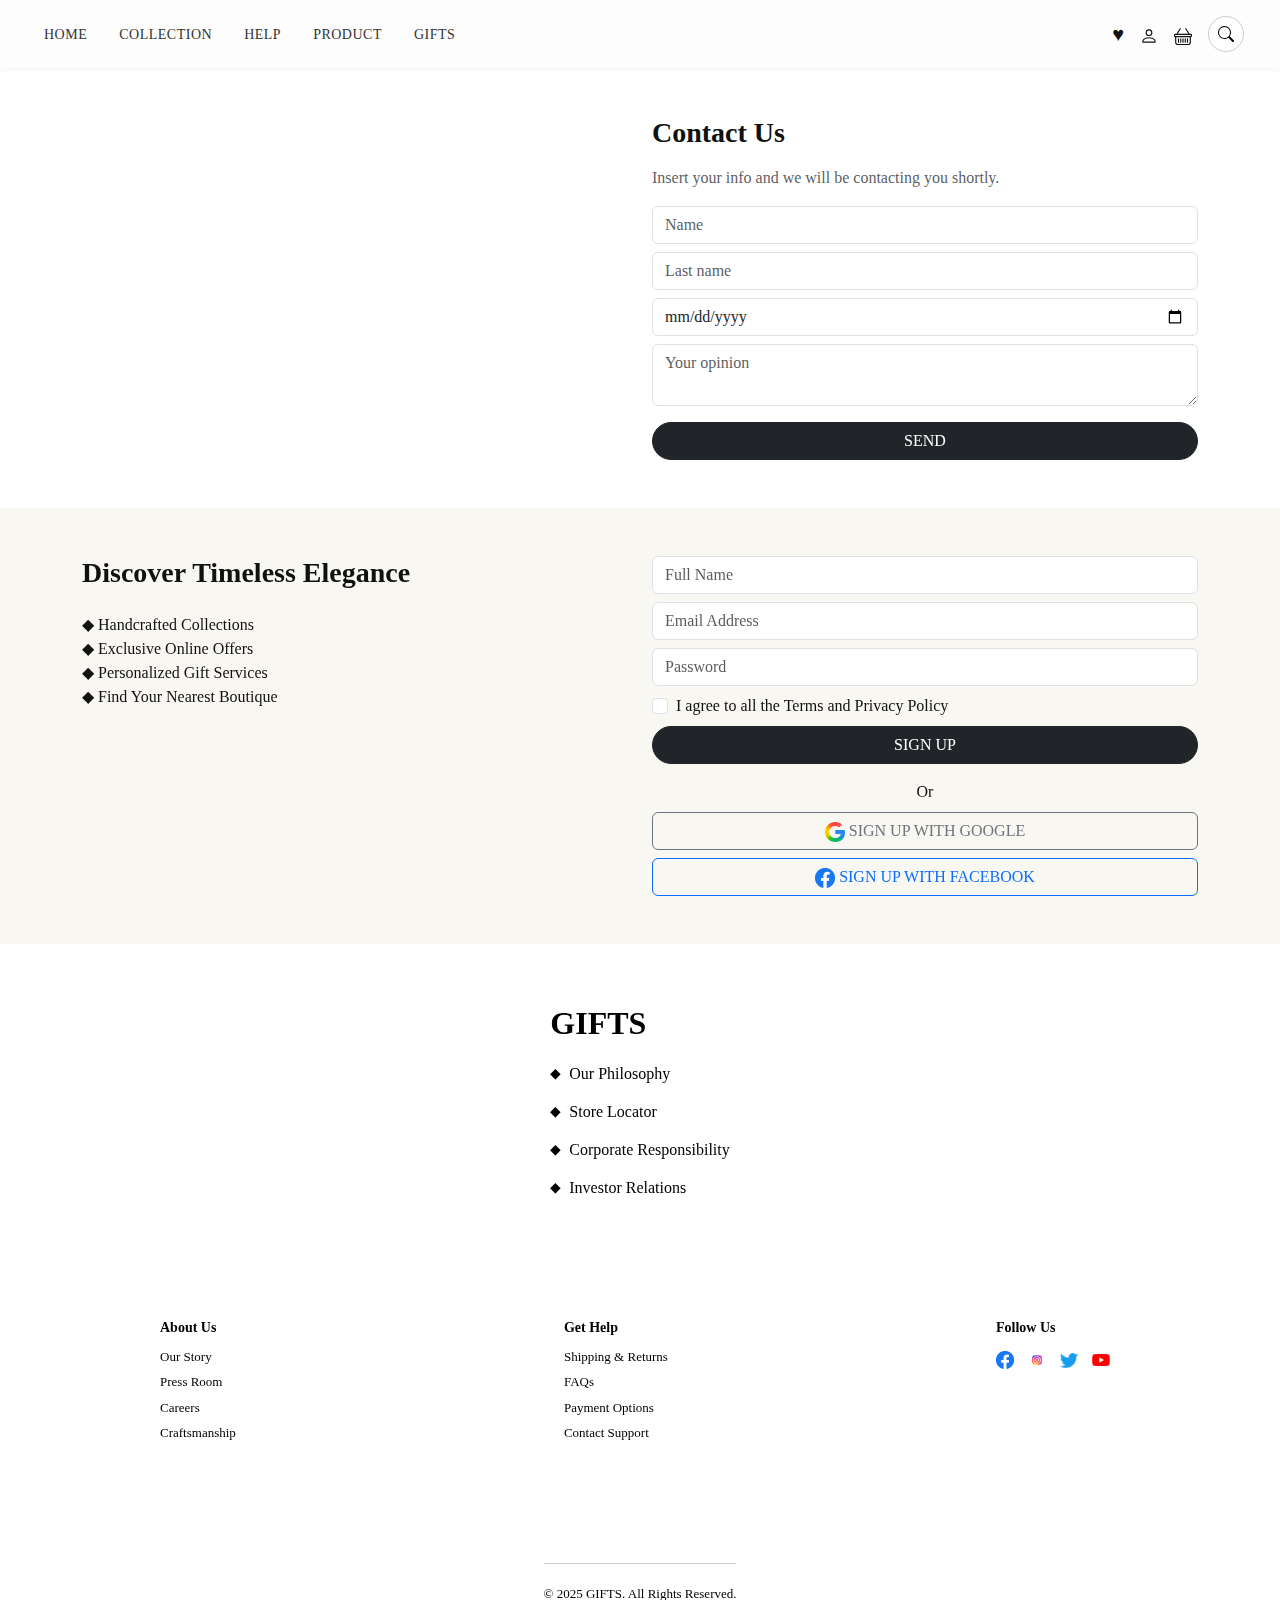
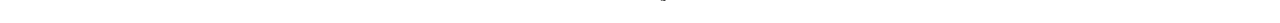
<file: contacto.html>
<!DOCTYPE html>
<html lang="en">

<head>
  <meta charset="UTF-8" />
  <meta name="viewport" content="width=device-width, initial-scale=1.0" />
  <title>Contact Us</title>
  <link href="https://cdn.jsdelivr.net/npm/bootstrap@5.3.3/dist/css/bootstrap.min.css" rel="stylesheet" />
  <link rel="stylesheet" href="styles/styles.css" />
</head>

<body>
  <!-- Navbar -->
 <nav class="navbar navbar-expand-lg elegant-navbar px-4 py-3">
  <div class="container-fluid">
    <a class="navbar-brand d-lg-none fw-bold text-dark" href="#">GIFTS</a>

    <button class="navbar-toggler" type="button" data-bs-toggle="collapse" data-bs-target="#mainNavbar" aria-controls="mainNavbar" aria-expanded="false" aria-label="Toggle navigation">
      <span class="navbar-toggler-icon"></span>
    </button>

    <div class="collapse navbar-collapse justify-content-between" id="mainNavbar">
      <!-- Enlaces de navegación -->
    <ul class="navbar-nav gap-3">
  <li class="nav-item">
    <a class="nav-link nav-item-link" href="index.html">HOME</a>
  </li>
  <li class="nav-item">
    <a class="nav-link nav-item-link" href="carrusel.html">COLLECTION</a>
  </li>
  <li class="nav-item">
    <a class="nav-link nav-item-link" href="contacto.html">HELP</a>
  </li>
  <li class="nav-item">
    <a class="nav-link nav-item-link" href="singleproduct.html">PRODUCT</a>
  </li>
  <li class="nav-item">
    <a class="nav-link nav-item-link" href="#">GIFTS</a>
  </li>
</ul>
      <!-- Íconos -->
      <div class="d-flex align-items-center gap-3 fs-5">
        <span>♥</span>
        <span>
          <svg xmlns="http://www.w3.org/2000/svg" width="18" height="18" fill="currentColor" class="bi bi-person" viewBox="0 0 16 16">
            <path d="M8 8a3 3 0 1 0 0-6 3 3 0 0 0 0 6m2-3a2 2 0 1 1-4 0 2 2 0 0 1 4 0m4 8c0 1-1 1-1 1H3s-1 0-1-1 1-4 6-4 6 3 6 4m-1-.004c-.001-.246-.154-.986-.832-1.664C11.516 10.68 10.289 10 8 10s-3.516.68-4.168 1.332c-.678.678-.83 1.418-.832 1.664z"/>
          </svg>
        </span>
        <span>
          <svg xmlns="http://www.w3.org/2000/svg" width="18" height="18" fill="currentColor" class="bi bi-basket" viewBox="0 0 16 16">
            <path d="M5.757 1.071a.5.5 0 0 1 .172.686L3.383 6h9.234L10.07 1.757a.5.5 0 1 1 .858-.514L13.783 6H15a1 1 0 0 1 1 1v1a1 1 0 0 1-1 1v4.5a2.5 2.5 0 0 1-2.5 2.5h-9A2.5 2.5 0 0 1 1 13.5V9a1 1 0 0 1-1-1V7a1 1 0 0 1 1-1h1.217L5.07 1.243a.5.5 0 0 1 .686-.172zM2 9v4.5A1.5 1.5 0 0 0 3.5 15h9a1.5 1.5 0 0 0 1.5-1.5V9zM1 7v1h14V7zm3 3a.5.5 0 0 1 .5.5v3a.5.5 0 0 1-1 0v-3A.5.5 0 0 1 4 10m2 0a.5.5 0 0 1 .5.5v3a.5.5 0 0 1-1 0v-3A.5.5 0 0 1 6 10m2 0a.5.5 0 0 1 .5.5v3a.5.5 0 0 1-1 0v-3A.5.5 0 0 1 8 10m2 0a.5.5 0 0 1 .5.5v3a.5.5 0 0 1-1 0v-3a.5.5 0 0 1 .5-.5m2 0a.5.5 0 0 1 .5.5v3a.5.5 0 0 1-1 0v-3a.5.5 0 0 1 .5-.5"/>
          </svg>
        </span>

      
        <div class="search-container d-flex align-items-center">
          <input type="text" class="search-input" placeholder="Search" />
          <span class="search-icon">
            <svg xmlns="http://www.w3.org/2000/svg" width="16" height="16" fill="currentColor"
              class="bi bi-search" viewBox="0 0 16 16">
              <path
                d="M11.742 10.344a6.5 6.5 0 1 0-1.397 1.398h-.001q.044.06.098.115l3.85 3.85a1 1 0 0 0 1.415-1.414l-3.85-3.85a1 1 0 0 0-.115-.1zM12 6.5a5.5 5.5 0 1 1-11 0 5.5 5.5 0 0 1 11 0" />
            </svg>
          </span>
        </div>
      </div>
    </div>
  </div>
</nav>
  <!-- Contact Form & Map -->
  <section class="container my-5">
    <div class="row g-4 align-items-center">
      <div class="col-md-6">
        <iframe class="w-100 rounded" height="300" src="https://maps.google.com/maps?q=Dolce%20%26%20Gabbana&t=&z=13&ie=UTF8&iwloc=&output=embed" frameborder="0"></iframe>
      </div>
      <div class="col-md-6">
        <h3 class="fw-bold mb-3">Contact Us</h3>
        <p class="text-muted">Insert your info and we will be contacting you shortly.</p>
        <form>
          <input type="text" class="form-control mb-2" placeholder="Name" />
          <input type="text" class="form-control mb-2" placeholder="Last name" />
          <input type="date" class="form-control mb-2" />
          <textarea class="form-control mb-3" placeholder="Your opinion"></textarea>
          <button type="submit" class="btn btn-dark w-100 rounded-pill">SEND</button>
        </form>
      </div>
    </div>
  </section>

  <!-- Split Section -->
  <section class="py-5 px-3" style="background:#f9f7f1;">
    <div class="container">
      <div class="row g-4">
        <div class="col-md-6">
          <h3 class="fw-bold mb-4">Discover Timeless Elegance</h3>
          <ul class="list-unstyled">
            <li>◆ Handcrafted Collections</li>
            <li>◆ Exclusive Online Offers</li>
            <li>◆ Personalized Gift Services</li>
            <li>◆ Find Your Nearest Boutique</li>
          </ul>
        </div>
        <div class="col-md-6">
          <form>
            <input type="text" class="form-control mb-2" placeholder="Full Name" />
            <input type="email" class="form-control mb-2" placeholder="Email Address" />
            <input type="password" class="form-control mb-2" placeholder="Password" />
            <div class="form-check mb-2">
              <input type="checkbox" class="form-check-input" id="terms" />
              <label class="form-check-label" for="terms">I agree to all the Terms and Privacy Policy</label>
            </div>
            <button type="submit" class="btn btn-dark w-100 mb-2 rounded-pill">SIGN UP</button>
            <div class="text-center my-2">Or</div>
            <button class="btn btn-outline-secondary w-100 mb-2">
              <img src="img/google.png" alt="Google" width="20" /> SIGN UP WITH GOOGLE
            </button>
            <button class="btn btn-outline-primary w-100">
              <img src="img/facebook.png" alt="Facebook" width="20" /> SIGN UP WITH FACEBOOK
            </button>
          </form>
        </div>
      </div>
    </div>
  </section>

  <!-- Footer -->
  <footer class="custom-footer">
    <div class="footer-content">
      <div class="footer-left">
        <h2>GIFTS</h2>
        <ul>
          <li>Our Philosophy</li>
          <li>Store Locator</li>
          <li>Corporate Responsibility</li>
          <li>Investor Relations</li>
        </ul>
      </div>
      <div class="footer-links w-100 mt-4 d-flex justify-content-between">
        <div>
          <h5>About Us</h5>
          <ul>
            <li>Our Story</li>
            <li>Press Room</li>
            <li>Careers</li>
            <li>Craftsmanship</li>
          </ul>
        </div>
        <div>
          <h5>Get Help</h5>
          <ul>
            <li>Shipping & Returns</li>
            <li>FAQs</li>
            <li>Payment Options</li>
            <li>Contact Support</li>
          </ul>
        </div>
        <div>
          <h5>Follow Us</h5>
          <div class="social-icons">
            <img src="img/facebook.png" alt="fb" />
            <img src="img/instagram.png" alt="ig" />
            <img src="img/twitter.png" alt="tw" />
            <img src="img/youtube.png" alt="yt" />
          </div>
        </div>
      </div>
      <div class="footer-bottom mt-4">© 2025 GIFTS. All Rights Reserved.</div>
    </div>
  </footer>

  <script src="https://cdn.jsdelivr.net/npm/bootstrap@5.3.3/dist/js/bootstrap.bundle.min.js"></script>
</body>

</html>
</file>
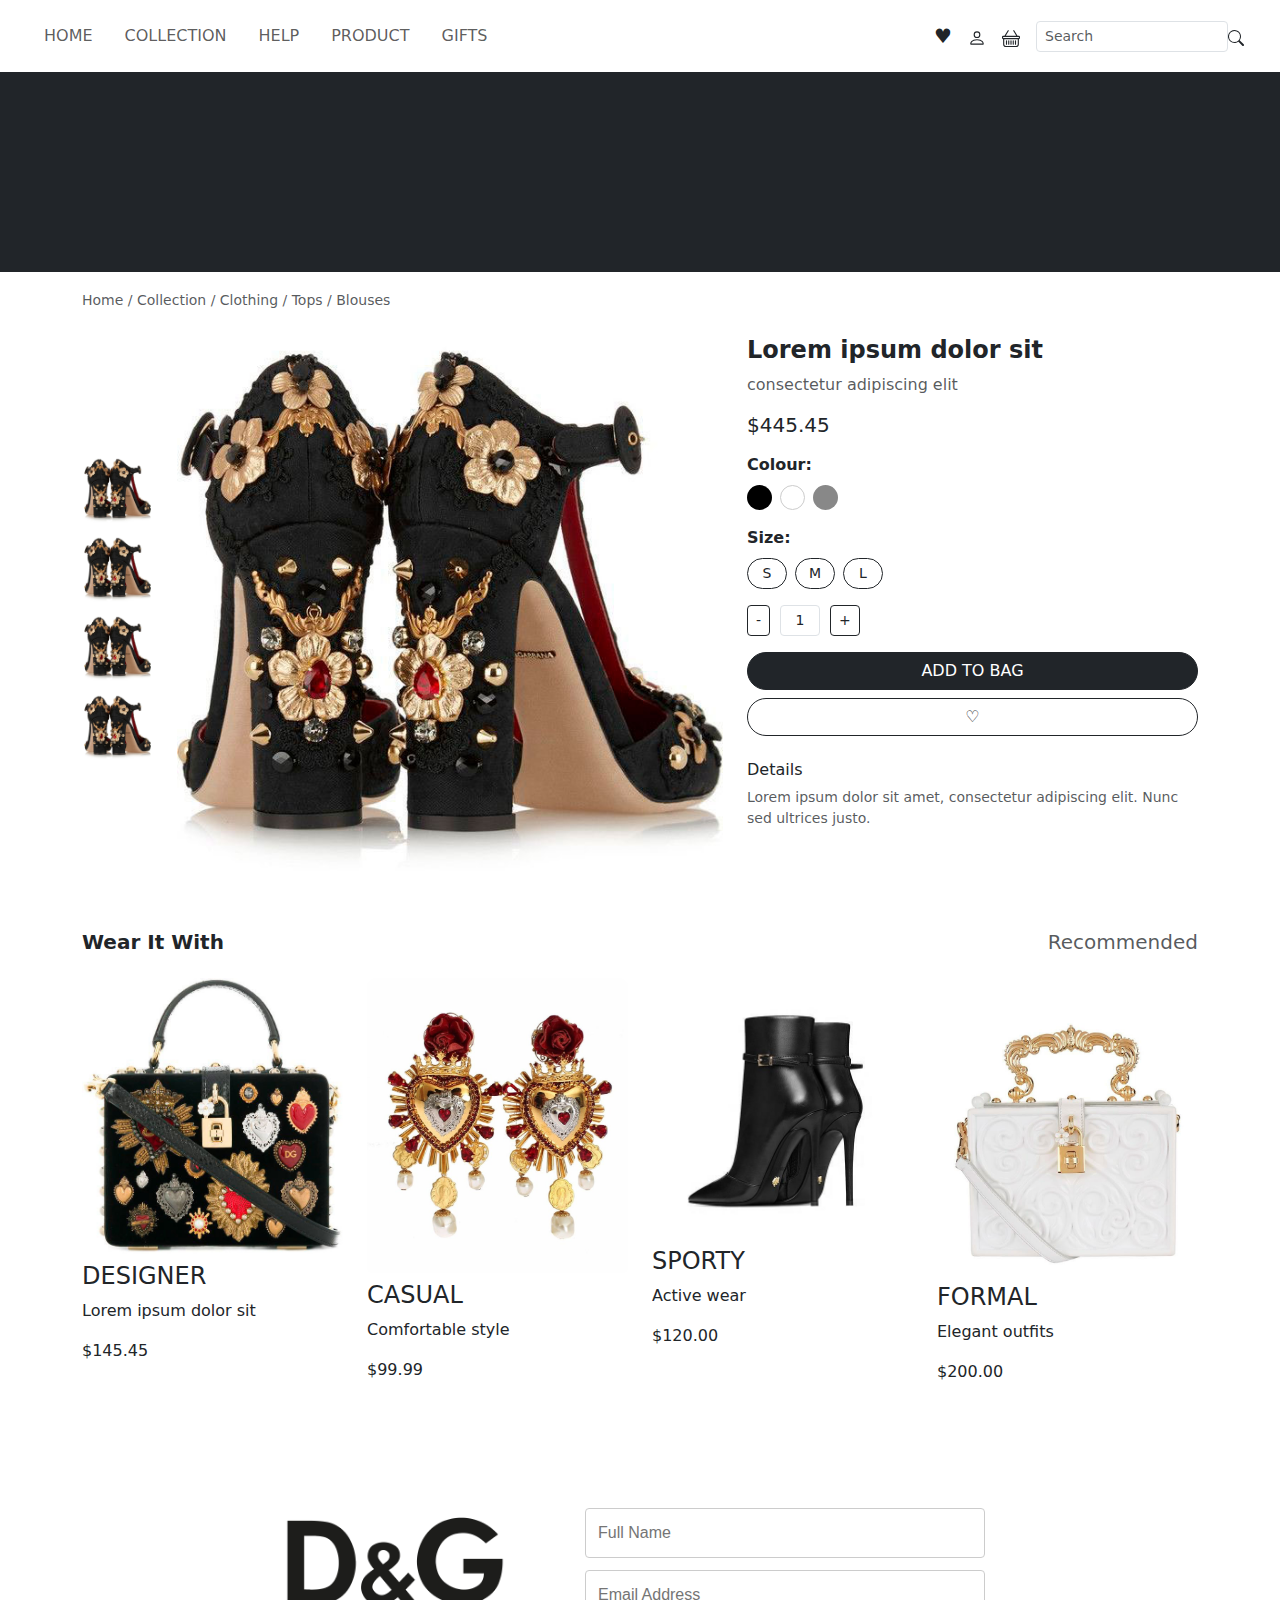
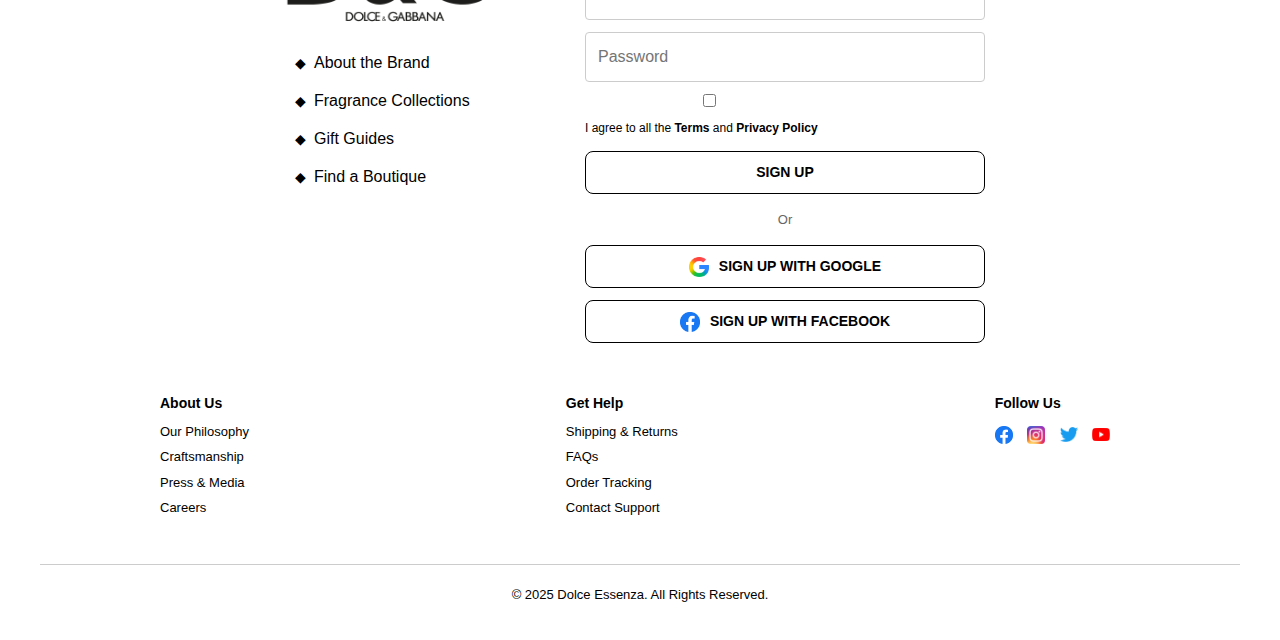
<file: singleproduct.html>
<!DOCTYPE html>
<html lang="en">

<head>
  <meta charset="UTF-8" />
  <meta name="viewport" content="width=device-width, initial-scale=1" />
  <title>Product Page - Responsive Bootstrap</title>
  <link href="https://cdn.jsdelivr.net/npm/bootstrap@5.3.3/dist/css/bootstrap.min.css" rel="stylesheet" />
  <style>
    .product-card {
  transition: transform 0.3s ease, box-shadow 0.3s ease;
  cursor: pointer;
  border-radius: 10px;
  overflow: hidden;
}

.product-card:hover {
  transform: scale(1.05);
  box-shadow: 0 10px 20px rgba(0, 0, 0, 0.15);
}

.product-card img {
  transition: transform 0.3s ease;
  width: 100%;
  border-radius: 10px;
}

    .thumbs img {
      width: 100%;
      height: auto;
      object-fit: cover;
      border-radius: 8px;
      border: 2px solid transparent;
      transition: border-color 0.3s;
    }

    .main-image {
      width: 100%;
      border-radius: 10px;
    }

    .color-dot {
      width: 25px;
      height: 25px;
      border-radius: 50%;
      display: inline-block;
      cursor: pointer;
      border: 1px solid transparent;
      transition: border-color 0.3s, transform 0.3s;
    }

    .color-dot:hover {
      border-color: #000;
      transform: scale(1.2);
    }

    .size-options button {
      border-radius: 30px;
      min-width: 40px;
    }

    .quantity-control {
      display: flex;
      align-items: center;
      gap: 10px;
      max-width: 150px;
    }

    .quantity-control input {
      width: 40px;
      text-align: center;
    }

    @media (max-width: 768px) {
      .thumbs {
        flex-direction: row !important;
        justify-content: start;
        margin-bottom: 1rem;
      }

      .thumbs img {
        width: 60px;
        height: 60px;
      }
    }

    @media (max-width: 576px) {
      .main-image {
        max-height: 300px;
        object-fit: contain;
      }

      .color-dot {
        width: 20px;
        height: 20px;
      }

      .quantity-control input {
        width: 35px;
      }

      .product-card h4,
      .product-card p {
        font-size: 0.85rem;
      }
    }

  
        .footer-logo-img {
  width: 220px; /* Ajustalo según el diseño */
  display: block;
  margin-left: -10px; /* leve desplazamiento a la izquierda */
}
.custom-footer {
  background-color: white;
  color: #000;
  padding: 60px 40px 20px;
  font-family: Arial, sans-serif;
}

.footer-content {
  display: flex;
  justify-content: center;
  align-items: flex-start;
  flex-wrap: wrap;
  gap: 80px;
  max-width: 1200px;
  margin: auto;
}

.footer-left h2 {
  font-size: 32px;
  font-weight: 700;
  margin-bottom: 20px;
  line-height: 1.2;
  text-align: left;
}

.footer-left ul {
  list-style: none;
  font-size: 16px;
  padding: 0;
}

.footer-left li {
  margin-bottom: 14px;
  display: flex;
  align-items: center;
  gap: 8px;
}

.footer-left li::before {
  content: "◆";
  color: black;
  font-size: 14px;
}

.footer-right {
  flex: 1;
  min-width: 320px;
  max-width: 400px;
}

.footer-right input {
  width: 100%;
  padding: 12px;
  margin-bottom: 12px;
  border: 1px solid #ccc;
  border-radius: 4px;
}

.footer-right .terms {
  font-size: 12px;
  margin-bottom: 14px;
}

.footer-right .terms a {
  font-weight: bold;
  color: #000;
  text-decoration: none;
}

.footer-right button {
  width: 100%;
  padding: 10px;
  font-weight: bold;
  border-radius: 8px;
  font-size: 14px;
  cursor: pointer;
}

.main-signup {
  background: white;
  border: 1px solid black;
  margin-bottom: 16px;
}

.or-divider {
  text-align: center;
  margin-bottom: 16px;
  color: #666;
  font-size: 13px;
}

.social-btn {
  display: flex;
  align-items: center;
  gap: 10px;
  justify-content: center;
  border: 1px solid black;
  background: white;
  margin-bottom: 12px;
}

.social-btn img {
  width: 20px;
  height: 20px;
}

.footer-links {
  display: flex;
  justify-content: space-between;
  flex-wrap: wrap;
  margin-top: 40px;
  padding: 0 10%;
}

.footer-links h5 {
  font-weight: bold;
  font-size: 14px;
  margin-bottom: 10px;
}

.footer-links ul {
  list-style: none;
  padding: 0;
  font-size: 13px;
}

.footer-links ul li {
  margin-bottom: 6px;
}

.social-icons img {
  width: 18px;
  margin-right: 10px;
}

.footer-bottom {
  text-align: center;
  border-top: 1px solid #ccc;
  padding-top: 20px;
  margin-top: 30px;
  font-size: 13px;
}

  </style>
</head>

<body>
  <nav class="navbar navbar-expand-lg elegant-navbar px-4 py-3">
    <div class="container-fluid">
      <a class="navbar-brand d-lg-none fw-bold text-dark" href="#">GIFTS</a>
      <button class="navbar-toggler" type="button" data-bs-toggle="collapse" data-bs-target="#mainNavbar"
        aria-controls="mainNavbar" aria-expanded="false" aria-label="Toggle navigation">
        <span class="navbar-toggler-icon"></span>
      </button>

      <div class="collapse navbar-collapse justify-content-between" id="mainNavbar">
        <ul class="navbar-nav gap-3">
          <li class="nav-item">
            <a class="nav-link nav-item-link" href="index.html">HOME</a>
          </li>
          <li class="nav-item">
            <a class="nav-link nav-item-link" href="carrusel.html">COLLECTION</a>
          </li>
          <li class="nav-item">
            <a class="nav-link nav-item-link" href="contacto.html">HELP</a>
          </li>
          <li class="nav-item">
            <a class="nav-link nav-item-link" href="singleproduct.html">PRODUCT</a>
          </li>
          <li class="nav-item">
            <a class="nav-link nav-item-link" href="#">GIFTS</a>
          </li>
        </ul>

        <div class="d-flex align-items-center gap-3 fs-5">
          <span>♥</span>
          <span>
            <svg xmlns="http://www.w3.org/2000/svg" width="18" height="18" fill="currentColor" class="bi bi-person"
              viewBox="0 0 16 16">
              <path
                d="M8 8a3 3 0 1 0 0-6 3 3 0 0 0 0 6m2-3a2 2 0 1 1-4 0 2 2 0 0 1 4 0m4 8c0 1-1 1-1 1H3s-1 0-1-1 1-4 6-4 6 3 6 4m-1-.004c-.001-.246-.154-.986-.832-1.664C11.516 10.68 10.289 10 8 10s-3.516.68-4.168 1.332c-.678.678-.83 1.418-.832 1.664z" />
            </svg>
          </span>
          <span>
            <svg xmlns="http://www.w3.org/2000/svg" width="18" height="18" fill="currentColor" class="bi bi-basket"
              viewBox="0 0 16 16">
              <path
                d="M5.757 1.071a.5.5 0 0 1 .172.686L3.383 6h9.234L10.07 1.757a.5.5 0 1 1 .858-.514L13.783 6H15a1 1 0 0 1 1 1v1a1 1 0 0 1-1 1v4.5a2.5 2.5 0 0 1-2.5 2.5h-9A2.5 2.5 0 0 1 1 13.5V9a1 1 0 0 1-1-1V7a1 1 0 0 1 1-1h1.217L5.07 1.243a.5.5 0 0 1 .686-.172zM2 9v4.5A1.5 1.5 0 0 0 3.5 15h9a1.5 1.5 0 0 0 1.5-1.5V9zM1 7v1h14V7zm3 3a.5.5 0 0 1 .5.5v3a.5.5 0 0 1-1 0v-3A.5.5 0 0 1 4 10m2 0a.5.5 0 0 1 .5.5v3a.5.5 0 0 1-1 0v-3A.5.5 0 0 1 6 10m2 0a.5.5 0 0 1 .5.5v3a.5.5 0 0 1-1 0v-3A.5.5 0 0 1 8 10m2 0a.5.5 0 0 1 .5.5v3a.5.5 0 0 1-1 0v-3a.5.5 0 0 1 .5-.5m2 0a.5.5 0 0 1 .5.5v3a.5.5 0 0 1-1 0v-3a.5.5 0 0 1 .5-.5" />
            </svg>
          </span>

          <div class="search-container d-flex align-items-center">
            <input type="text" class="search-input form-control form-control-sm" placeholder="Search" />
            <span class="search-icon">
              <svg xmlns="http://www.w3.org/2000/svg" width="16" height="16" fill="currentColor"
                class="bi bi-search" viewBox="0 0 16 16">
                <path
                  d="M11.742 10.344a6.5 6.5 0 1 0-1.397 1.398h-.001q.044.06.098.115l3.85 3.85a1 1 0 0 0 1.415-1.414l-3.85-3.85a1 1 0 0 0-.115-.1zM12 6.5a5.5 5.5 0 1 1-11 0 5.5 5.5 0 0 1 11 0" />
              </svg>
            </span>
          </div>
        </div>
      </div>
    </div>
  </nav>

  <div class="bg-dark" style="height:200px;"></div>

  <div class="container mt-3">
    <small class="text-muted">Home / Collection / Clothing / Tops / Blouses</small>
  </div>

  <div class="container my-4">
    <div class="row gy-4">
      <div class="col-12 d-md-none d-flex flex-row thumbs gap-2 mb-2">
        <img src="img-home/4.jpg" alt="Thumbnail 1">
        <img src="img-home/4.jpg" alt="Thumbnail 2">
        <img src="img-home/4.jpg" alt="Thumbnail 3">
        <img src="img-home/4.jpg" alt="Thumbnail 4">
      </div>

      <div class="col-md-1 d-none d-md-flex thumbs flex-column justify-content-center gap-2">
        <img src="img-home/4.jpg" alt="Thumbnail 1">
        <img src="img-home/4.jpg" alt="Thumbnail 2">
        <img src="img-home/4.jpg" alt="Thumbnail 3">
        <img src="img-home/4.jpg" alt="Thumbnail 4">
      </div>

      <div class="col-12 col-md-6">
        <img src="img-home/4.jpg" alt="Imagen Principal" class="main-image">
      </div>

      <div class="col-12 col-md-5">
        <h4 class="fw-bold">Lorem ipsum dolor sit</h4>
        <p class="text-muted">consectetur adipiscing elit</p>
        <h5 class="mb-3">$445.45</h5>

        <div class="mb-3">
          <strong>Colour:</strong>
          <div class="d-flex gap-2 mt-2">
            <span class="color-dot" style="background:#000;"></span>
            <span class="color-dot" style="background:#fff; border:1px solid #ccc;"></span>
            <span class="color-dot" style="background:#888;"></span>
          </div>
        </div>

        <div class="mb-3">
          <strong>Size:</strong>
          <div class="size-options mt-2 d-flex gap-2">
            <button class="btn btn-outline-dark btn-sm">S</button>
            <button class="btn btn-outline-dark btn-sm">M</button>
            <button class="btn btn-outline-dark btn-sm">L</button>
          </div>
        </div>

        <div class="mb-3 quantity-control">
          <button class="btn btn-outline-dark btn-sm">-</button>
          <input type="text" value="1" class="form-control form-control-sm">
          <button class="btn btn-outline-dark btn-sm">+</button>
        </div>

        <button class="btn btn-dark w-100 rounded-pill mb-2">ADD TO BAG</button>
        <button class="btn btn-outline-dark w-100 rounded-pill">♡</button>

        <div class="mt-4">
          <h6>Details</h6>
          <p class="text-muted small">Lorem ipsum dolor sit amet, consectetur adipiscing elit. Nunc sed ultrices justo.</p>
        </div>
      </div>
    </div>
  </div>

  <section class="container my-5">
    <div class="d-flex justify-content-between mb-3">
      <h5 class="fw-bold">Wear It With</h5>
      <h5 class="text-muted">Recommended</h5>
    </div>
    <div class="row row-cols-2 row-cols-sm-2 row-cols-md-4 g-4">
      <div class="col">
        <div class="product-card card-hover">
          <div class="image"><img src="img-home/6.jpg" class="img-fluid rounded" alt="Product 6"></div>
          <div class="info mt-2">
            <h4>DESIGNER</h4>
            <p>Lorem ipsum dolor sit</p>
            <p class="price">$145.45</p>
          </div>
        </div>
      </div>
      <div class="col">
        <div class="product-card card-hover">
          <div class="image"><img src="img-home/26.jpg" class="img-fluid rounded" alt="Product 7"></div>
          <div class="info mt-2">
            <h4>CASUAL</h4>
            <p>Comfortable style</p>
            <p class="price">$99.99</p>
          </div>
        </div>
      </div>
      <div class="col">
        <div class="product-card card-hover">
          <div class="image"><img src="img-home/45.jpg" class="img-fluid rounded" alt="Product 8"></div>
          <div class="info mt-2">
            <h4>SPORTY</h4>
            <p>Active wear</p>
            <p class="price">$120.00</p>
          </div>
        </div>
      </div>
      <div class="col">
        <div class="product-card card-hover">
          <div class="image"><img src="img-home/9.jpg" class="img-fluid rounded" alt="Product 9"></div>
          <div class="info mt-2">
            <h4>FORMAL</h4>
            <p>Elegant outfits</p>
            <p class="price">$200.00</p>
          </div>
        </div>
      </div>
    </div>
  </section>

<footer class="custom-footer">
  <div class="footer-content">
    <div class="footer-left">
      <h2>
        <img src="img\logo-Dolce-and-Gabbana.png" alt="Dolce gabbana logo" class="footer-logo-img" />
      </h2>
      <ul>
        <li>About the Brand</li>
        <li>Fragrance Collections</li>
        <li>Gift Guides</li>
        <li>Find a Boutique</li>
      </ul>
    </div>

    <div class="footer-right">
      <form>
        <input type="text" placeholder="Full Name" required />
        <input type="email" placeholder="Email Address" required />
        <input type="password" placeholder="Password" required />
        
        <label class="terms">
          <input type="checkbox" required /> I agree to all the <a href="#">Terms</a> and <a href="#">Privacy Policy</a>
        </label>

        <button type="submit" class="main-signup">SIGN UP</button>
        <div class="or-divider">Or</div>
        <button type="button" class="social-btn google">
          <img src="img/google.png" alt="Google" /> SIGN UP WITH GOOGLE
        </button>
        <button type="button" class="social-btn facebook">
          <img src="img/facebook.png" alt="Facebook" /> SIGN UP WITH FACEBOOK
        </button>
      </form>
    </div>
  </div>

  <div class="footer-links">
    <div>
      <h5>About Us</h5>
      <ul>
        <li>Our Philosophy</li>
        <li>Craftsmanship</li>
        <li>Press & Media</li>
        <li>Careers</li>
      </ul>
    </div>
    <div>
      <h5>Get Help</h5>
      <ul>
        <li>Shipping & Returns</li>
        <li>FAQs</li>
        <li>Order Tracking</li>
        <li>Contact Support</li>
      </ul>
    </div>
    <div>
      <h5>Follow Us</h5>
      <div class="social-icons">
        <img src="img/facebook.png" alt="Facebook" />
        <img src="img/instagram.webp" alt="Instagram" />
        <img src="img/twitter.png" alt="Twitter" />
        <img src="img/youtube.png" alt="YouTube" />
      </div>
    </div>
  </div>

  <div class="footer-bottom">
    <p>© 2025 Dolce Essenza. All Rights Reserved.</p>
  </div>
</footer>



  <script src="https://cdn.jsdelivr.net/npm/bootstrap@5.3.3/dist/js/bootstrap.bundle.min.js"></script>
</body>

</html>
</file>
<file: styles/styles.css>
* {
  box-sizing: border-box;
  margin: 0;
  padding: 0;
  font-family: 'Georgia', serif;
}

body {
  background: #fff;
  color: #111;
}

 /*NAVBAR */
 .elegant-navbar {
  background-color: #fdfdfd;
  box-shadow: 0 1px 8px rgba(0, 0, 0, 0.05);
  border-bottom: none !important;
}

.navbar-nav .nav-link {
  font-family: inherit;
  font-weight: 500;
  letter-spacing: 0.5px;
  font-size: 14px;
  color: #333 !important;
  text-transform: uppercase;
  padding: 6px 12px;
  border-radius: 20px;
  transition: background 0.3s, color 0.3s;
}

.navbar-nav .nav-link:hover {
  background-color: #f0f0f0;
  color: #000 !important;
}

.navbar-nav .nav-link.active {
  font-weight: 600;
  background-color: #eaeaea;
}

.top-bar {
  background-color: #000 !important;
  color: white;
}

header, .top-bar, .top-bar nav {
  background-color: #000 !important;
}
 
.navbar-toggler {
  border: none;
}


.search-container {
  background-color: white;
  border-radius: 999px;
  height: 36px;
  width: 36px;
  border: 1px solid #ccc;
  display: flex;
  align-items: center;
  overflow: hidden;
  transition: width 0.3s ease, padding 0.3s ease;
  padding: 0;
  position: relative;
}

/* Expandir al hover/focus */
.search-container:hover,
.search-container:focus-within {
  width: 160px;
  padding: 0 8px;
}

.search-icon {
  color: black;
  flex-shrink: 0;
  display: flex;
  align-items: center;
  justify-content: center;
  width: 36px;
  transition: padding 0.3s ease, transform 0.3s ease;
  cursor: pointer;
  transform: translateX(-9px); /* ícono más a la izquierda */
}

/* Cuando se expande el input, volvemos el icono a posición normal */
.search-container:hover .search-icon,
.search-container:focus-within .search-icon {
  padding-left: 6px;
  width: auto;
  transform: translateX(0);
}

.search-input {
  border: none;
  outline: none;
  font-size: 14px;
  padding: 4px;
  background-color: transparent;
  color: black;
  opacity: 0;
  width: 0;
  transition: all 0.3s ease;
  flex-grow: 1;
}

/* Mostrar input cuando se activa */
.search-container:hover .search-input,
.search-container:focus-within .search-input {
  width: 100%;
  opacity: 1;
}

.search-input::placeholder {
  color: #aaa;
}

/* Responsive: en móvil ocultar input hasta que tenga foco */
@media (max-width: 576px) {
  .search-container {
    width: 36px;
    padding: 0;
  }

  .search-input {
    display: none;
  }

  .search-container:focus-within {
    width: 140px;
    padding: 0 8px;
  }

  .search-container:focus-within .search-input {
    display: block;
    width: 100%;
    opacity: 1;
  }
}




/* HEADER */
header {
  background-color: #111;
  color: white;
  padding: 10px 30px;
  font-size: 16px;
}

.top-bar {
  display: flex;
  justify-content: space-between;
  align-items: center;
  flex-wrap: wrap;
}

.top-bar nav {
  display: flex;
  gap: 20px;
}

.top-bar nav a {
  color: inherit;
  text-decoration: none;
}

/* HERO */
.hero {

  background: #111;
  color: white;
  padding: 60px 30px;
  text-align: right;
}

.hero .text-block {
  max-width: 300px;
  margin-left: auto;
}

.hero h1 {
  font-size: 20px;
  margin-bottom: 10px;
}

.hero p {
  font-size: 14px;
  margin-bottom: 10px;
  line-height: 1.6;
}

.hero button {
  margin-top: 10px;
  padding: 8px 20px;
  border: 1px solid white;
  background: transparent;
  color: white;
  font-size: 12px;
  cursor: pointer;
  border-radius: 30px;
  transition: background-color 0.3s ease, color 0.3s ease;
}
.hero button:hover {
  background-color: white;
  color: black;
}

/* LAYOUT PRINCIPAL */
main {
  padding: 30px;
  gap: 30px;
}

/* SIDEBAR */
.filter-sidebar {
  padding: 20px;
  border: 1px solid #ddd;
  border-radius: 10px;
  background-color: #fff;
  font-size: 13px;
}


aside h2, aside h3 {
  font-size: 24px;
  margin-bottom: 16px;
  margin-top: 30px;
  font-weight: normal;
}

aside ul {
  list-style: none;
  margin-bottom: 30px;
  font-size: 20px;
  padding-left: 0;
}

aside li {
  padding: 12px 0;
}
.category-list li {
  padding: 8px 12px;
  border: 1px solid transparent;
  border-radius: 20px;
  cursor: pointer;
  transition: background-color 0.3s ease, border-color 0.3s ease;
}

.category-list li:hover {
  background-color: #f0f0f0;
  border-color: #000;
}
.more-options li {
  padding: 8px 12px;
  border: 1px solid transparent;
  border-radius: 20px;
  cursor: pointer;
  transition: background-color 0.3s ease, border-color 0.3s ease;
}

.more-options li:hover {
  background-color: #f0f0f0;
  border-color: #000;
}

.color-options, .size-options {
  display: flex;
  flex-wrap: wrap;
  gap: 16px;
  margin-bottom: 16px;
}
.color-dot {
  width: 32px;
  height: 32px;
  border-radius: 50%;
  border: 1px solid #ccc;
  display: inline-block;
  transition: transform 0.3s ease, box-shadow 0.3s ease;
  cursor: pointer;
}

.color-dot:hover {
  transform: scale(1.2);
  box-shadow: 0 0 5px rgba(0,0,0,0.2);
}
.size-options .btn {
  background-color: white;
  color: black;
  border: 1px solid black;
  border-radius: 30px; /* más redondeado */
  padding: 6px 16px;
  font-weight: 500;
  transition: background-color 0.3s ease, color 0.3s ease;
}

.size-options .btn:hover {
  background-color: black;
  color: white;
}
.color-dot {
  width: 28px;
  height: 28px;
  border-radius: 50%;
  border: 1.5px solid #ccc;
  cursor: pointer;
}

.see-more {
  margin-top: 30px;
  width: 100%;
  padding: 18px;
  background: #111;
  color: white;
  border: none;
  border-radius: 30px;
  font-size: 20px;
  cursor: pointer;
}

/* PRODUCTOS */
.product-card {
  border: 1px solid #ddd;
  border-radius: 5px;
  overflow: hidden;
  background: white;
  display: flex;
  flex-direction: column;
  font-size: 18px;
  transition: transform 0.3s ease, box-shadow 0.3s ease;
}

.product-card:hover {
  transform: scale(1.05); 
  box-shadow: 0 8px 20px rgba(0, 0, 0, 0.1); 
}

.product-card .image {
  height: 300px;
  display: flex;
  align-items: center;
  justify-content: center;
}

.product-card .image img {
  max-width: 100%;
  max-height: 100%;
  object-fit: cover;
}

.product-card .info {
  padding: 20px;
  text-align: left;
}

.product-card .info h4 {
  font-size: 18px;
  font-weight: bold;
  margin-bottom: 5px;
}

.product-card .info p {
  font-size: 16px;
  color: #333;
}

.product-card .info .price {
  font-size: 18px;
  font-weight: bold;
  margin-top: 5px;
}

.product-card .cart {
  text-align: right;
  padding: 20px;
}

.product-card .cart button {
  background: none;
  border: none;
  cursor: pointer;
  font-size: 26px;
}

/* FOOTER */
.custom-footer {
  background-color: white;
  color: #000;
  padding: 60px 40px 20px;
  font-family: Arial, sans-serif;
}

.footer-content {
  display: flex;
  justify-content: center;
  align-items: flex-start;
  flex-wrap: wrap;
  gap: 80px;
  max-width: 1200px;
  margin: auto;
}

.footer-left h2 {
  font-size: 32px;
  font-weight: 700;
  margin-bottom: 20px;
  line-height: 1.2;
  text-align: left;
}

.footer-left ul {
  list-style: none;
  font-size: 16px;
  padding: 0;
}

.footer-left li {
  margin-bottom: 14px;
  display: flex;
  align-items: center;
  gap: 8px;
}

.footer-left li::before {
  content: "◆";
  color: black;
  font-size: 14px;
}

.footer-right {
  flex: 1;
  min-width: 320px;
  max-width: 400px;
}

.footer-right input {
  width: 100%;
  padding: 12px;
  margin-bottom: 12px;
  border: 1px solid #ccc;
  border-radius: 4px;
}

.footer-right .terms {
  font-size: 12px;
  margin-bottom: 14px;
}

.footer-right .terms a {
  font-weight: bold;
  color: #000;
  text-decoration: none;
}

.footer-right button {
  width: 100%;
  padding: 10px;
  font-weight: bold;
  border-radius: 8px;
  font-size: 14px;
  cursor: pointer;
}

.main-signup {
  background: white;
  border: 1px solid black;
  margin-bottom: 16px;
}

.or-divider {
  text-align: center;
  margin-bottom: 16px;
  color: #666;
  font-size: 13px;
}

.social-btn {
  display: flex;
  align-items: center;
  gap: 10px;
  justify-content: center;
  border: 1px solid black;
  background: white;
  margin-bottom: 12px;
}

.social-btn img {
  width: 20px;
  height: 20px;
}

.footer-links {
  display: flex;
  justify-content: space-between;
  flex-wrap: wrap;
  margin-top: 40px;
  padding: 0 10%;
}

.footer-links h5 {
  font-weight: bold;
  font-size: 14px;
  margin-bottom: 10px;
}

.footer-links ul {
  list-style: none;
  padding: 0;
  font-size: 13px;
}

.footer-links ul li {
  margin-bottom: 6px;
}

.social-icons img {
  width: 18px;
  margin-right: 10px;
}

.footer-bottom {
  text-align: center;
  border-top: 1px solid #ccc;
  padding-top: 20px;
  margin-top: 30px;
  font-size: 13px;
}
</file>
